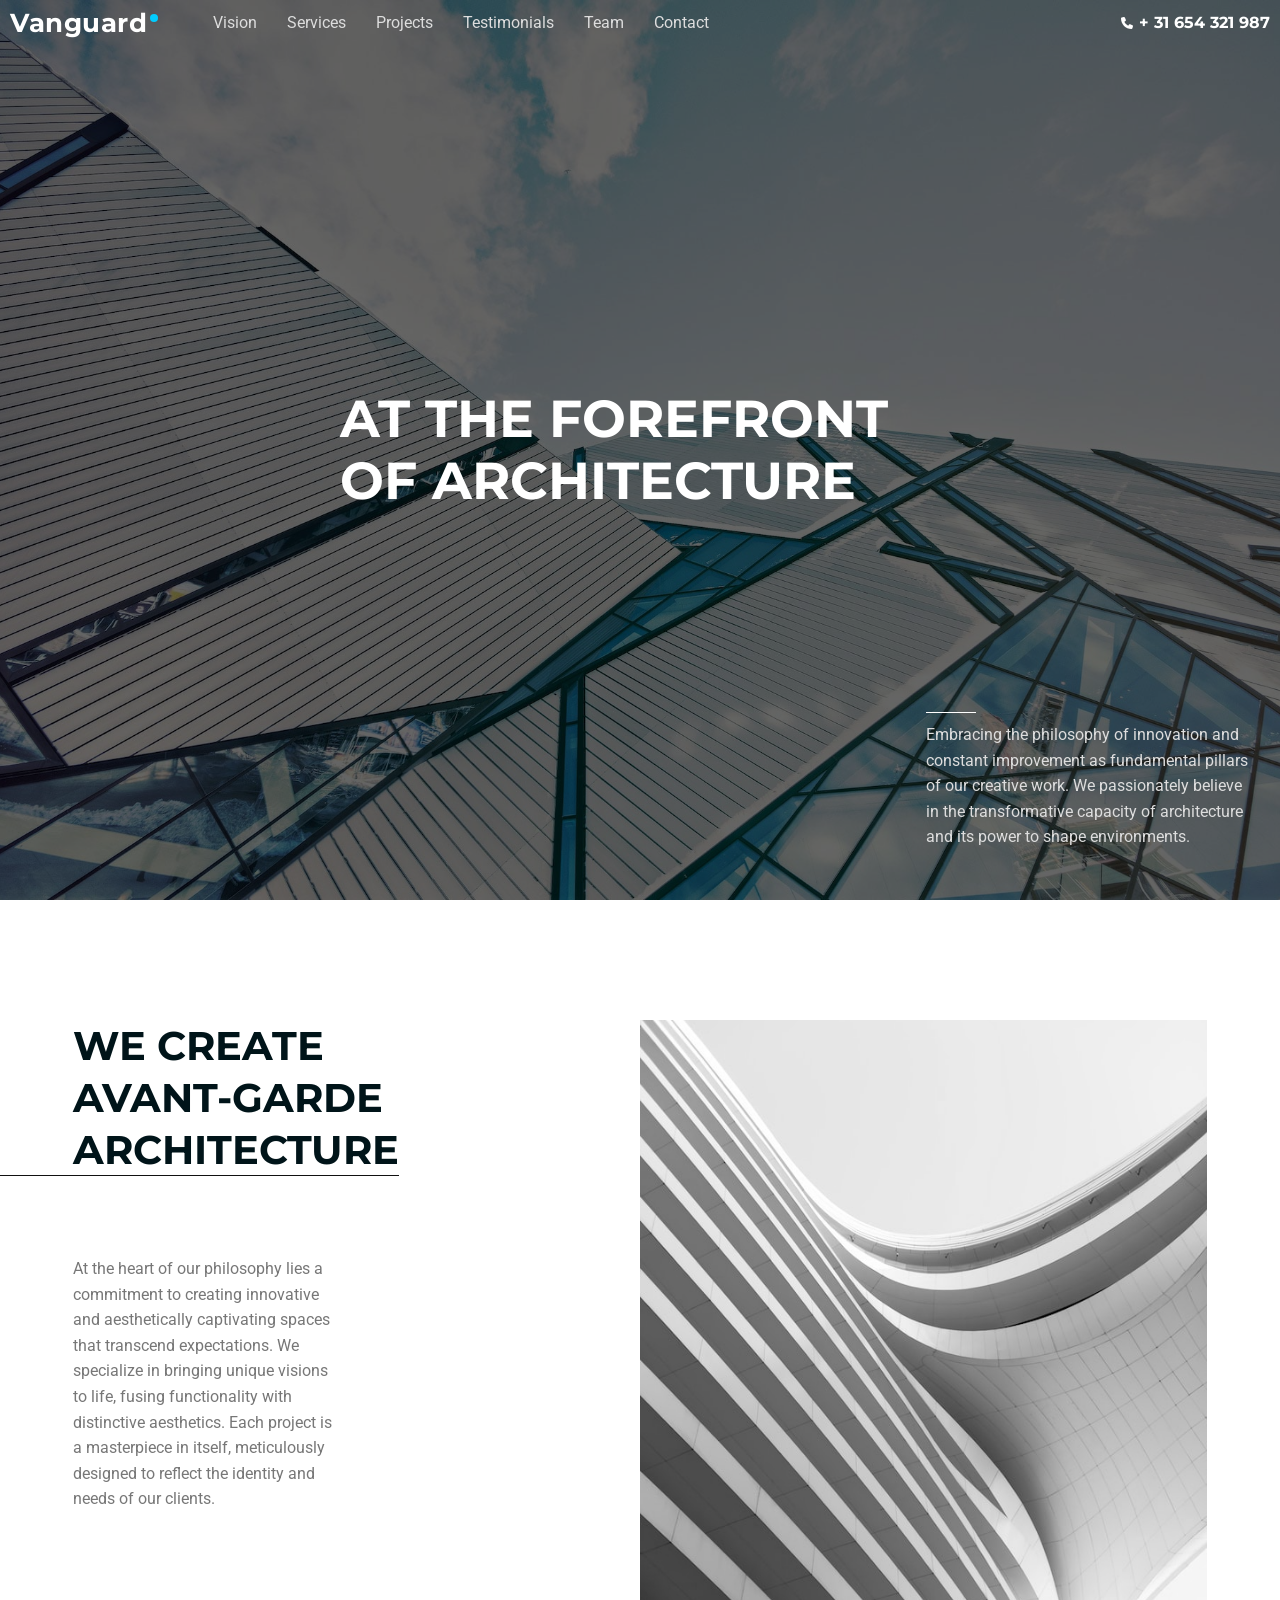
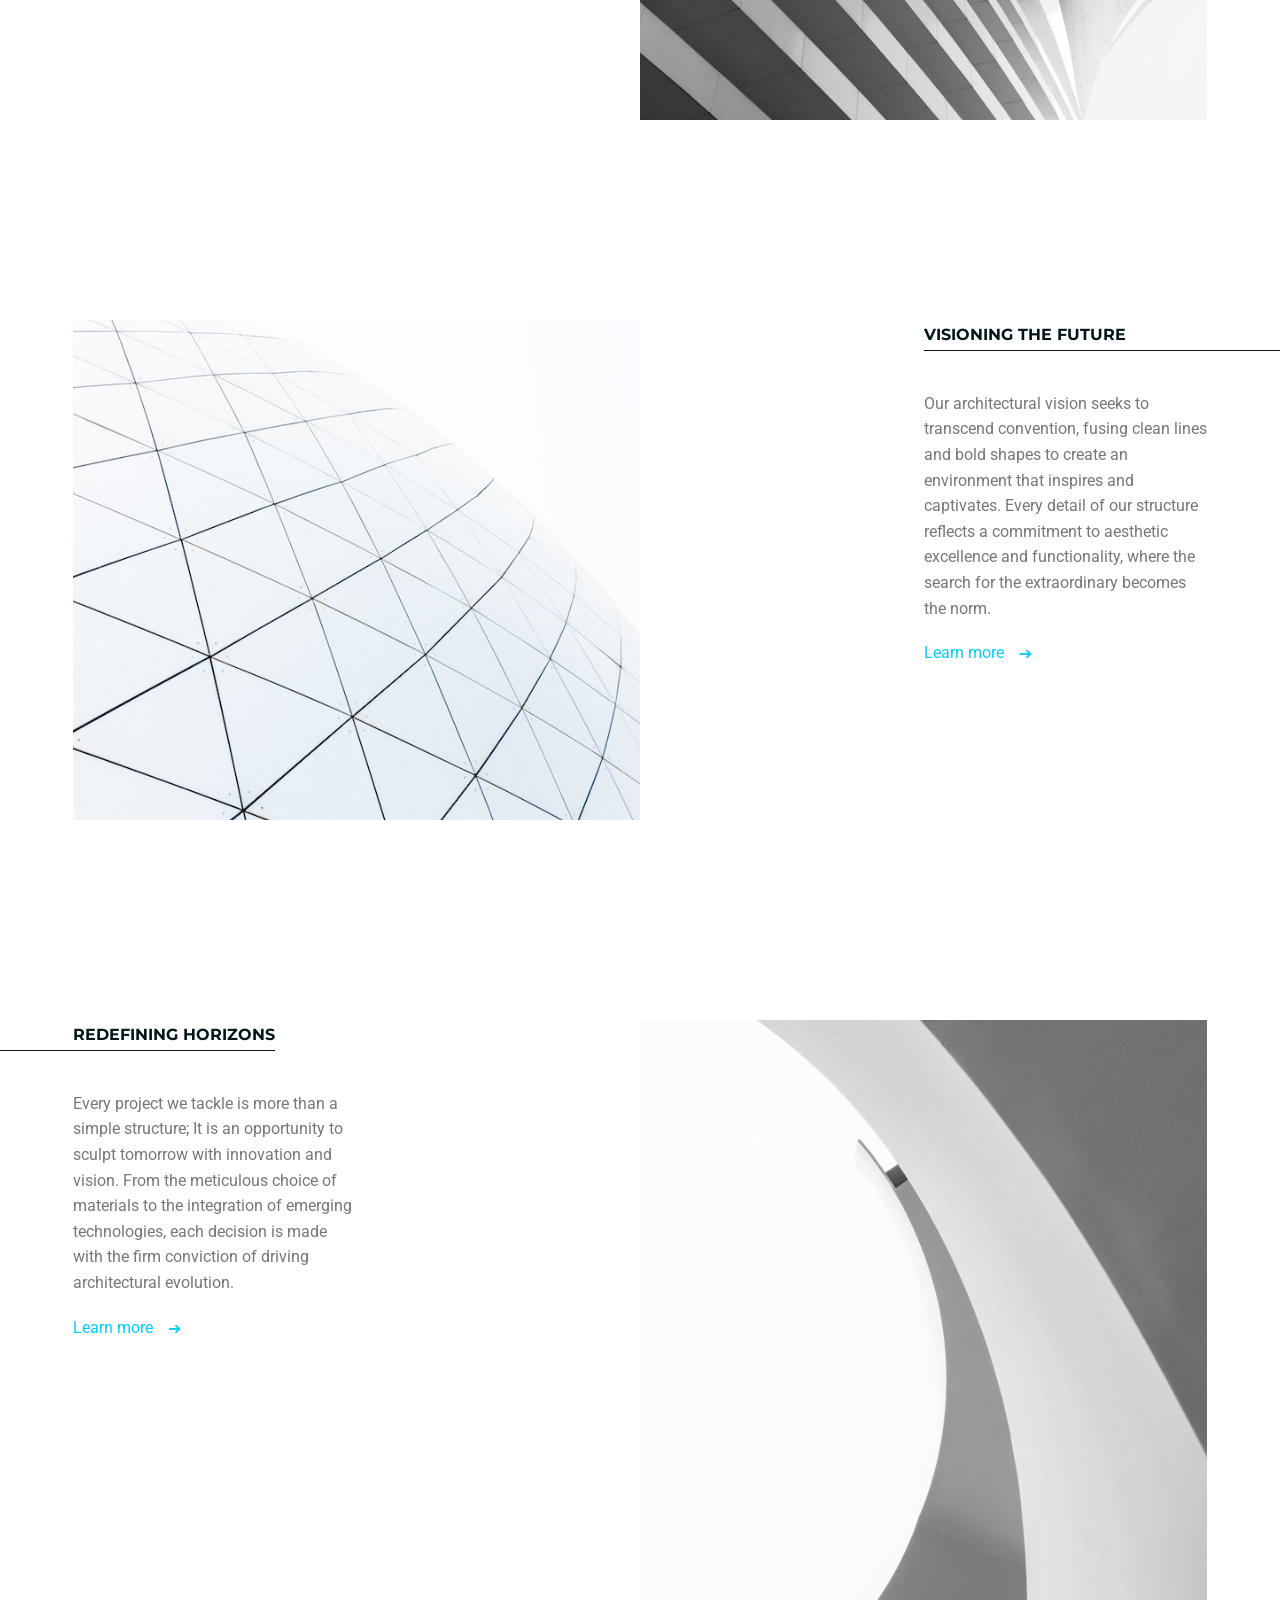
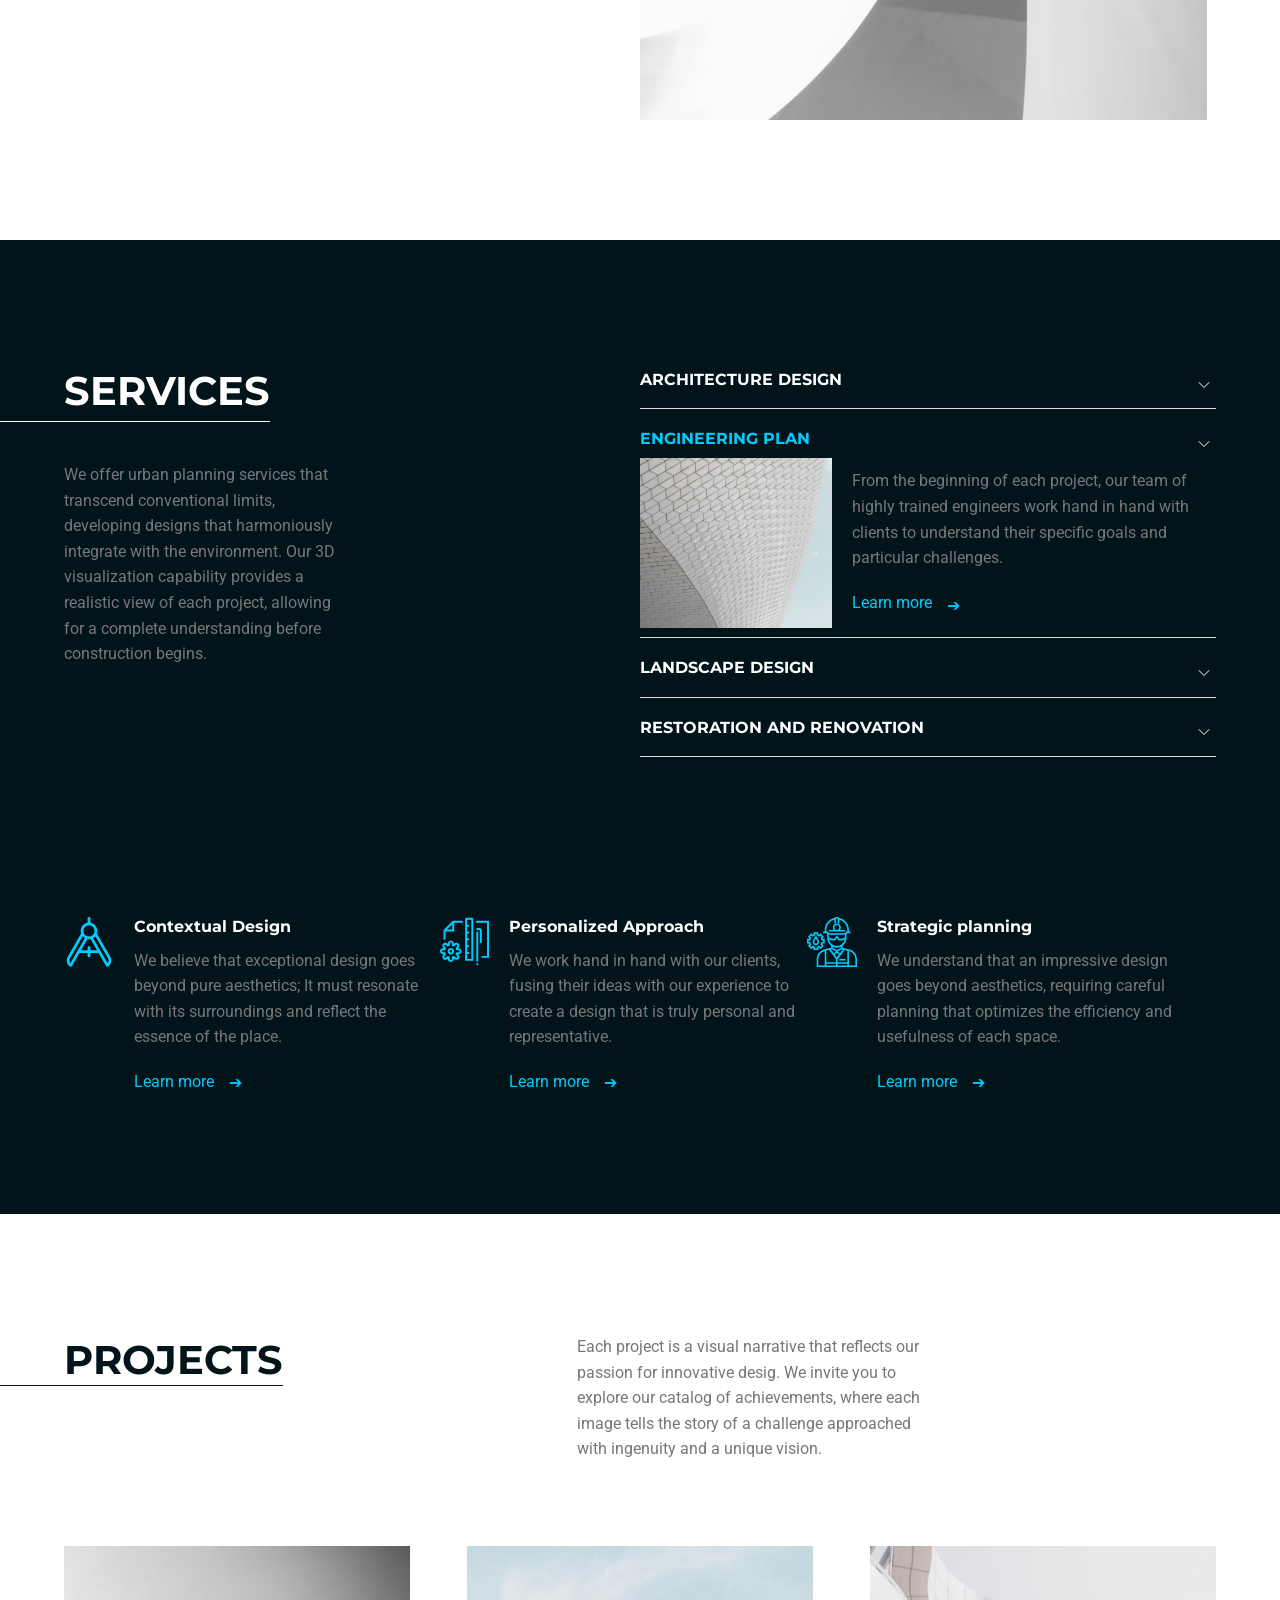
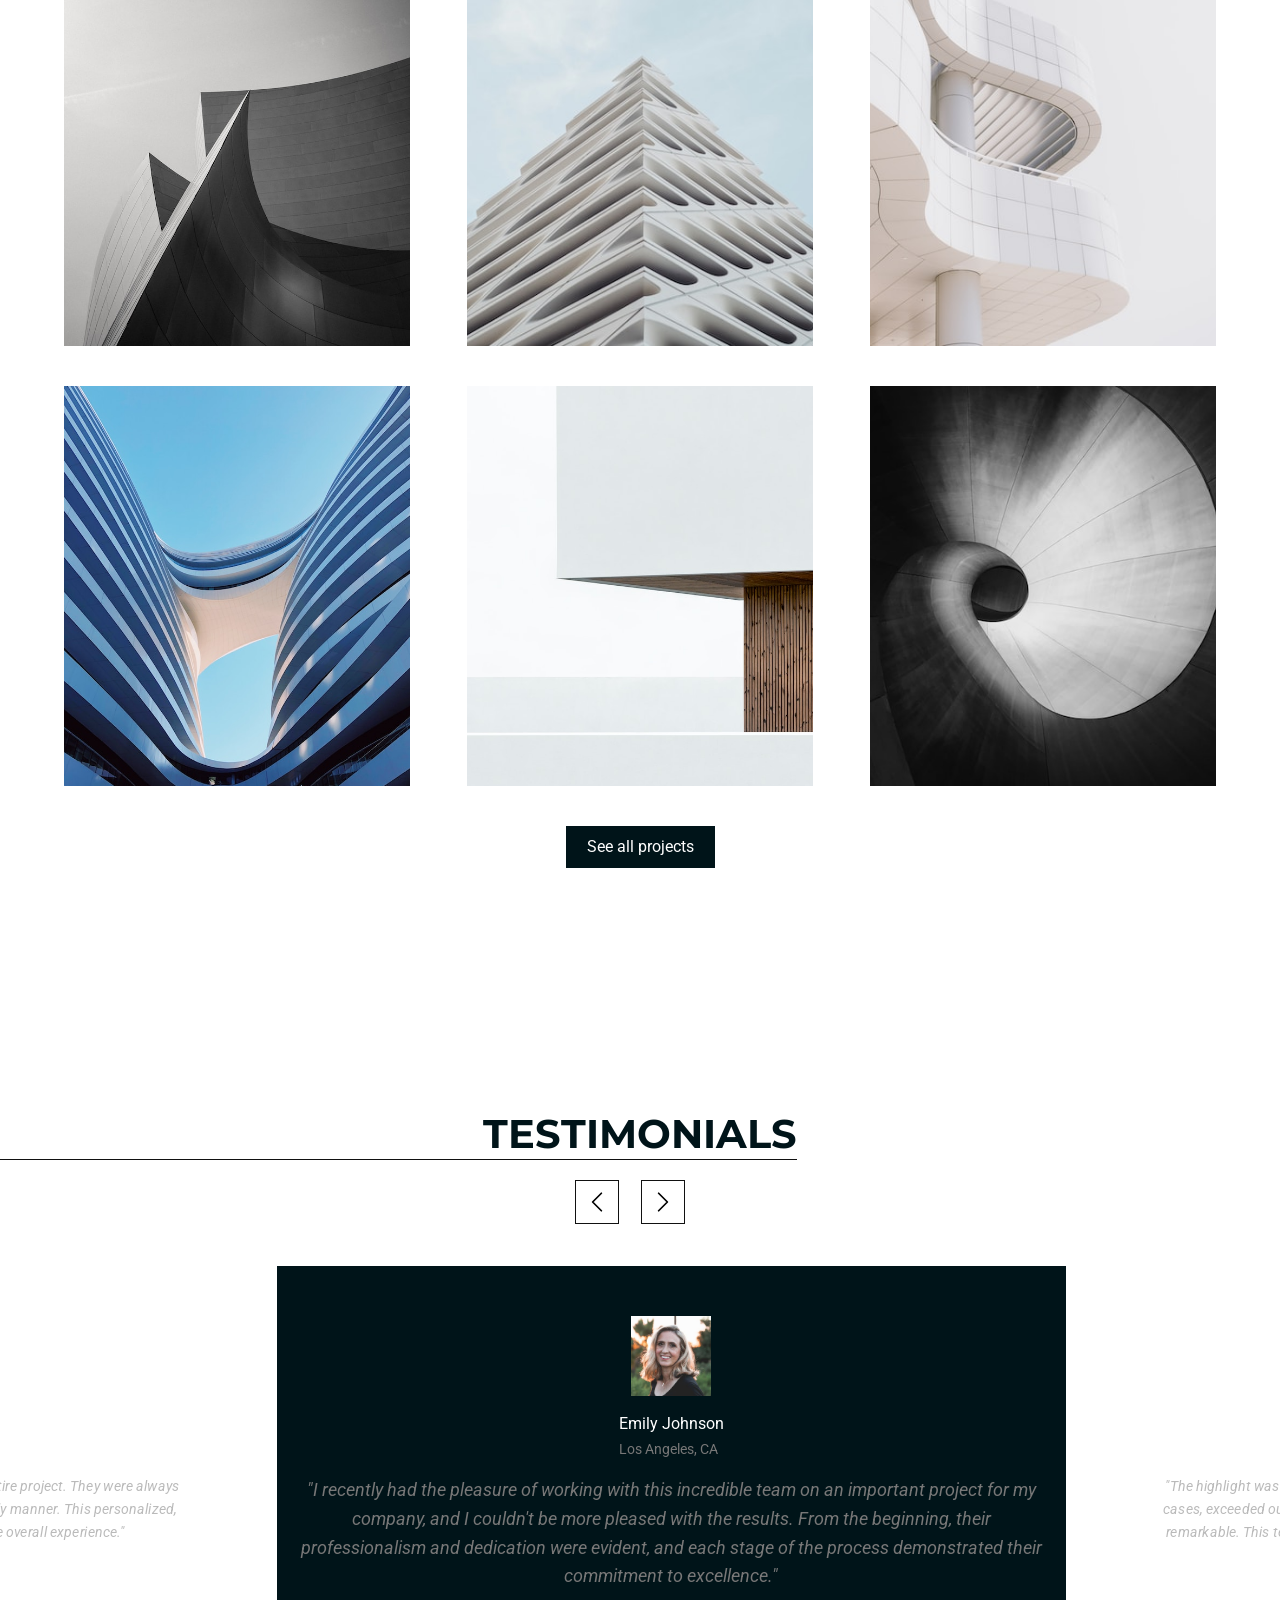
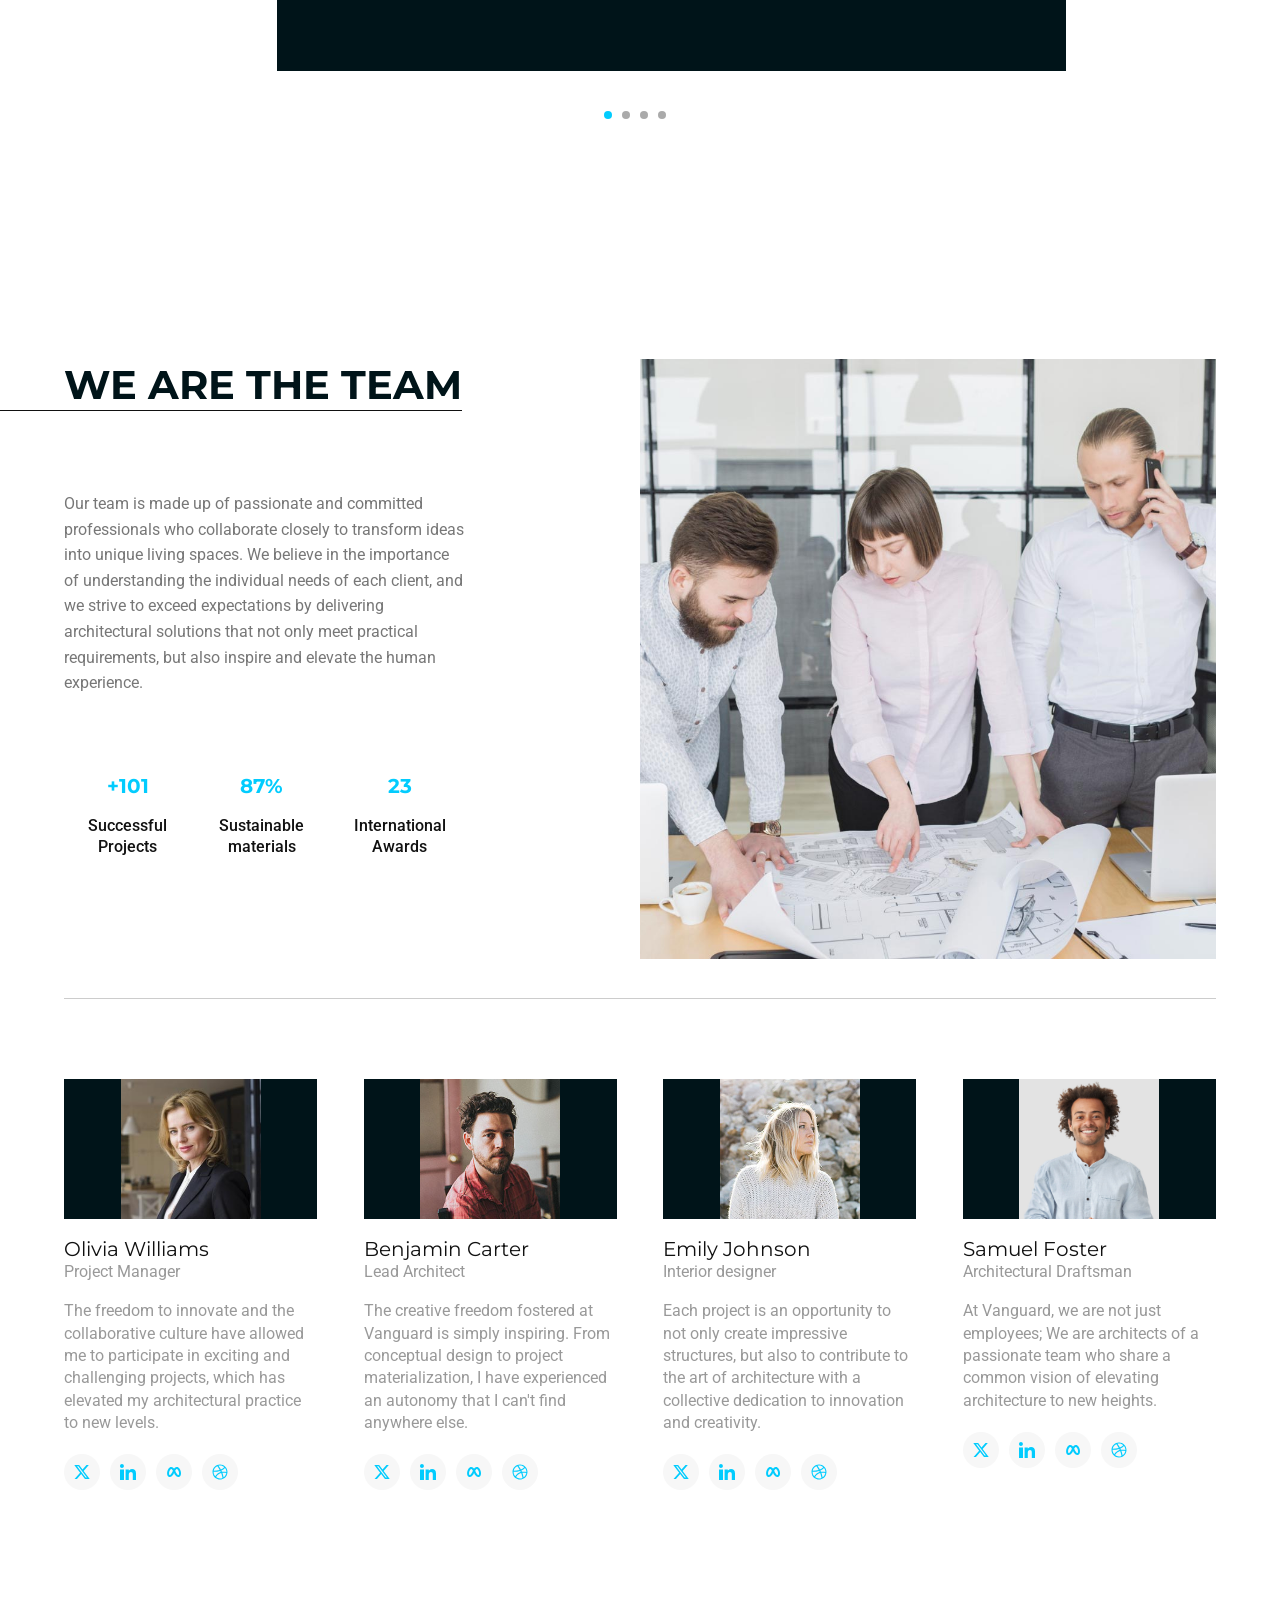
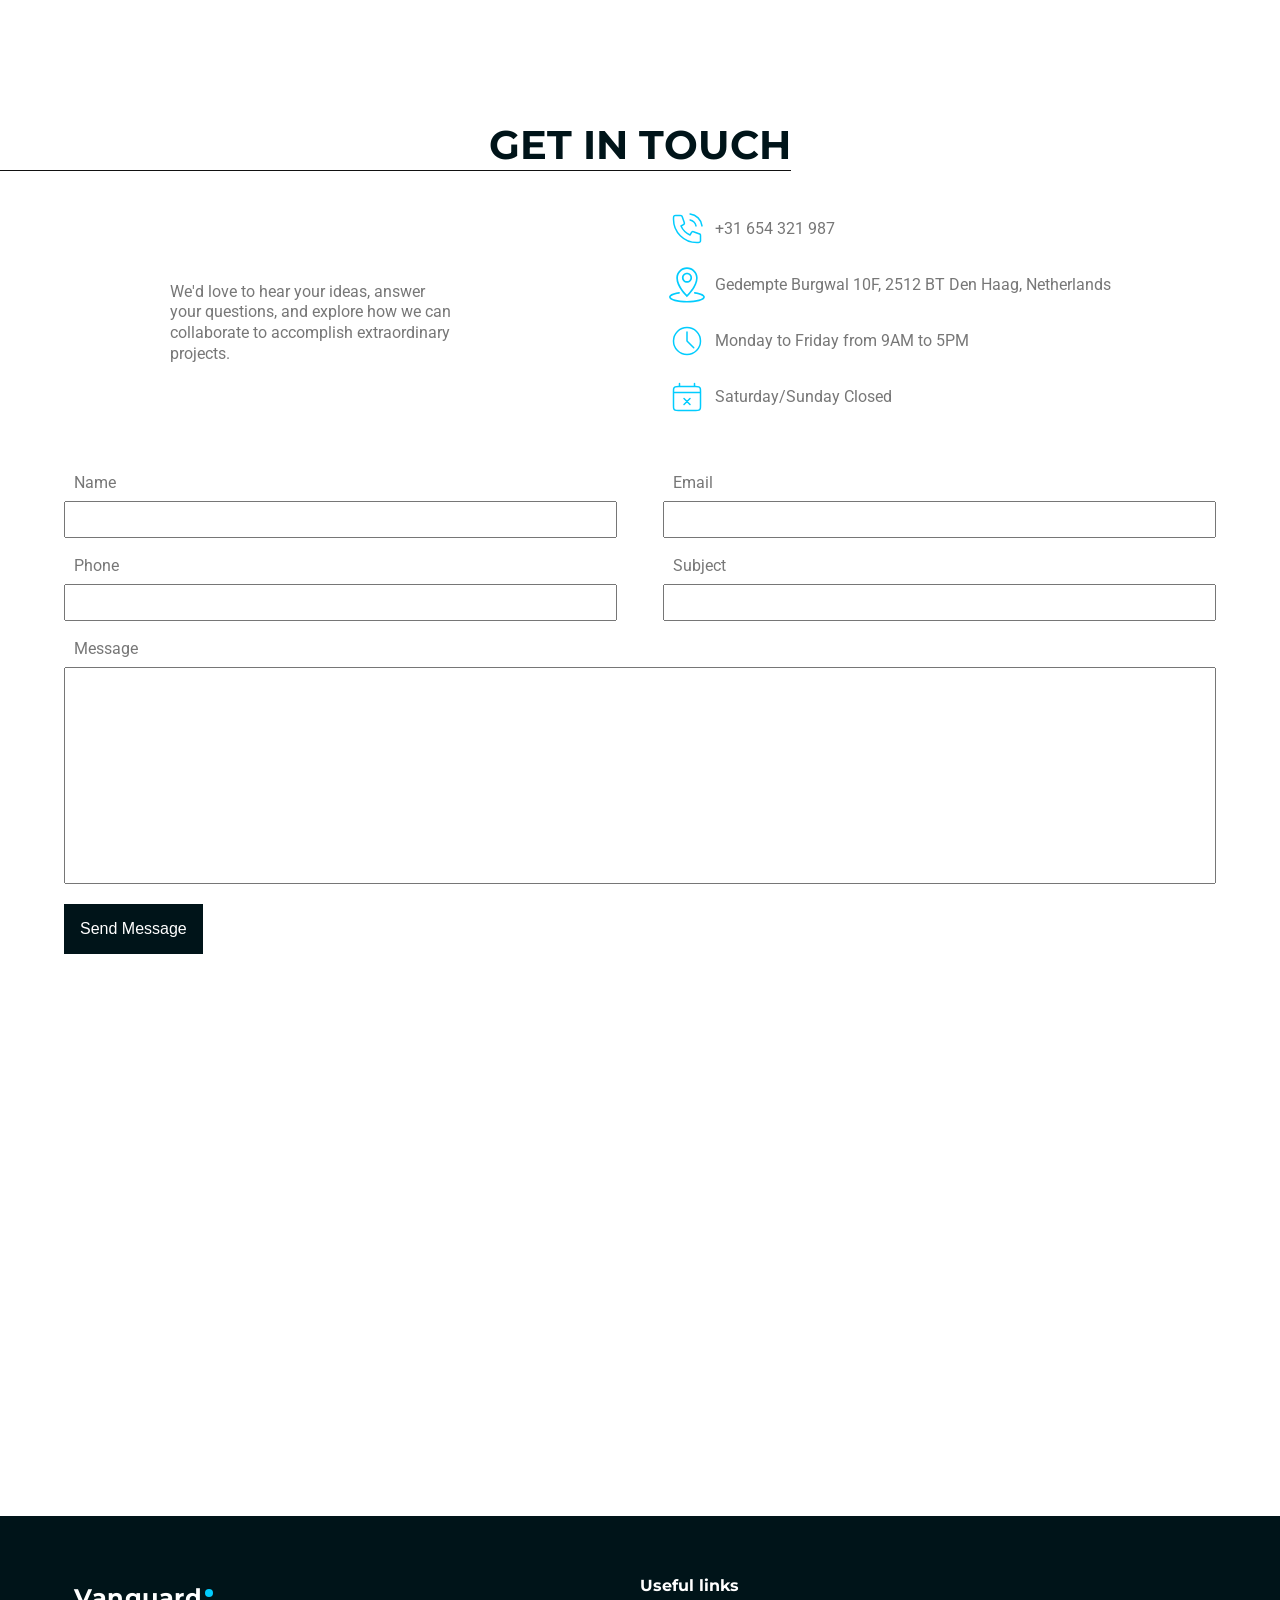
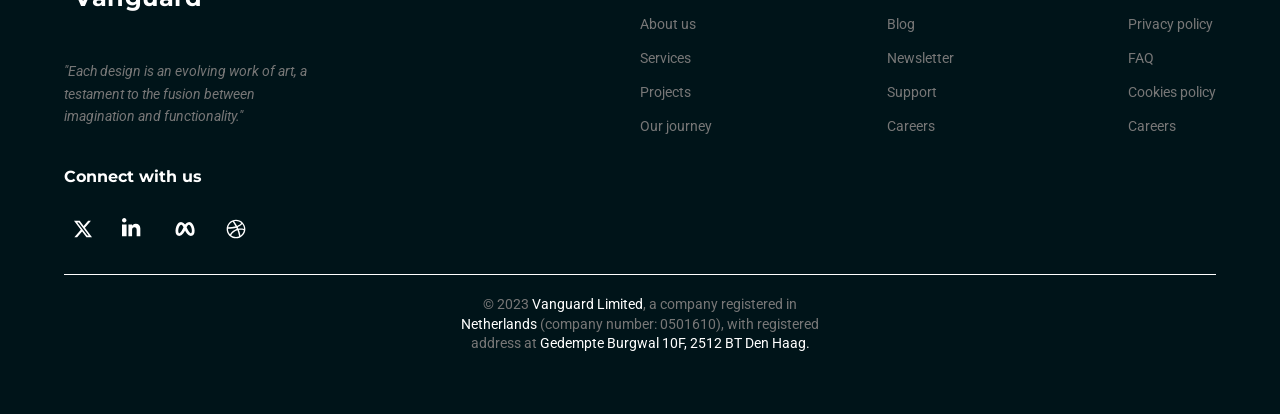
<file: index.html>
<!DOCTYPE html>
<html lang="en">
  <head>
    <meta charset="UTF-8" />
    <meta name="viewport" content="width=device-width, initial-scale=1.0" />
    <title>Vanguard</title>
    <link rel="icon" href="./assets/icons/page-icon.svg" />
    <link rel="stylesheet" href="./assets/css/reset.css" />
    <link rel="stylesheet" href="./assets/css/landing.css" />
  </head>
  <body>
    <header>
      <div class="wrapper">
        <a href="#" class="logo-link"
          >Vanguard
          <div class="logo-circle"></div
        ></a>

        <!-- END MAIN NAVIGATION -->
        <nav class="main-nav">
          <ul class="main-nav-list">
            <li>
              <a href="#" class="main-nav-link" id="vision">Vision</a>
            </li>

            <li>
              <a href="#" class="main-nav-link" id="services">Services</a>
            </li>
            <li>
              <a href="#" class="main-nav-link" id="projects">Projects</a>
            </li>
            <li>
              <a href="#" class="main-nav-link" id="testimonials"
                >Testimonials</a
              >
            </li>
            <li>
              <a href="#" class="main-nav-link" id="about">Team</a>
            </li>
            <li>
              <a href="#" class="main-nav-link" id="contact">Contact</a>
            </li>
          </ul>
        </nav>
        <!-- END MAIN NAVIGATION -->

        <div class="phone-box">
          <div class="phone-icon"></div>
          <p class="phone-number">+ 31 654 321 987</p>
        </div>

        <button class="btn-mobile-nav">
          <div class="icon-mobile-nav menu-open"></div>
          <div class="icon-mobile-nav menu-closed"></div>
        </button>
      </div>
    </header>
    <main>
      <!-- SECTION HERO -->
      <section class="section-hero">
        <div class="layer">
          <div class="container">
            <h1 class="main-title">AT THE FOREFRONT OF ARCHITECTURE</h1>
            <div class="philosophy-box">
              <div class="line"></div>
              <p class="philosophy">
                Embracing the philosophy of innovation and constant improvement
                as fundamental pillars of our creative work. We passionately
                believe in the transformative capacity of architecture and its
                power to shape environments.
              </p>
            </div>
          </div>
        </div>
      </section>
      <!-- END SECTION HERO -->
      <!-- SECTION INTRODUCTION -->
      <section class="section-introduction">
        <div class="introduction">
          <div class="intro-1">
            <div class="intro-text-box">
              <div class="heading-primary">
                WE CREATE AVANT-GARDE ARCHITECTURE
              </div>
              <p class="parag-text">
                At the heart of our philosophy lies a commitment to creating
                innovative and aesthetically captivating spaces that transcend
                expectations. We specialize in bringing unique visions to life,
                fusing functionality with distinctive aesthetics. Each project
                is a masterpiece in itself, meticulously designed to reflect the
                identity and needs of our clients.
              </p>
            </div>
            <div class="intro-img-box"></div>
          </div>
          <div class="intro-2">
            <div class="intro-img-box"></div>
            <div class="intro-text-box">
              <p class="heading-secondary">VISIONING THE FUTURE</p>
              <p class="parag-text">
                Our architectural vision seeks to transcend convention, fusing
                clean lines and bold shapes to create an environment that
                inspires and captivates. Every detail of our structure reflects
                a commitment to aesthetic excellence and functionality, where
                the search for the extraordinary becomes the norm.
              </p>
              <a href="#" class="btn btn-learn"
                >Learn more
                <div class="icon-arrow">&#x2794;</div></a
              >
            </div>
          </div>
          <div class="intro-3">
            <div class="intro-text-box">
              <p class="heading-secondary">REDEFINING HORIZONS</p>
              <p class="parag-text">
                Every project we tackle is more than a simple structure; It is
                an opportunity to sculpt tomorrow with innovation and vision.
                From the meticulous choice of materials to the integration of
                emerging technologies, each decision is made with the firm
                conviction of driving architectural evolution.
              </p>
              <a href="#" class="btn btn-learn"
                >Learn more
                <div class="icon-arrow">&#x2794;</div></a
              >
            </div>
            <div class="intro-img-box"></div>
          </div>
        </div>
      </section>
      <!-- END SECTION INTRODUCTION -->
      <!-- SECTION SERVICES -->
      <section class="section-services">
        <div class="services">
          <div class="ser-1">
            <div class="ser-text-box">
              <p class="heading-primary">SERVICES</p>
              <p class="parag-text">
                We offer urban planning services that transcend conventional
                limits, developing designs that harmoniously integrate with the
                environment. Our 3D visualization capability provides a
                realistic view of each project, allowing for a complete
                understanding before construction begins.
              </p>
            </div>
            <div class="ser-accordeon-box">
              <div class="ser-accordeon">
                <!-- ITEM 1 -->
                <div class="acc-item">
                  <div class="acc-heading-box">
                    <p class="acc-title">ARCHITECTURE DESIGN</p>
                    <div class="icon-chevron"></div>
                  </div>
                  <div class="acc-content-box">
                    <div class="acc-img-box acc-img-1"></div>
                    <div class="acc-text-box">
                      <p class="parag-text">
                        Whether it is a residential, commercial or public
                        project, our architectural design service is committed
                        to elevating each space to a unique expression of
                        functionality and aesthetics, with the firm conviction
                        that the quality of the design can significantly
                        transform the experience human.
                      </p>
                      <a href="#" class="btn btn-learn"
                        >Learn more
                        <div class="icon-arrow">&#x2794;</div></a
                      >
                    </div>
                  </div>
                </div>
                <!-- ITEM 2 -->
                <div class="acc-item">
                  <div class="acc-heading-box">
                    <p class="acc-title title-active">ENGINEERING PLAN</p>
                    <div class="icon-chevron"></div>
                  </div>
                  <div class="acc-content-box acc-content-active">
                    <div class="acc-img-box acc-img-2"></div>
                    <div class="acc-text-box">
                      <p class="parag-text">
                        From the beginning of each project, our team of highly
                        trained engineers work hand in hand with clients to
                        understand their specific goals and particular
                        challenges.
                      </p>
                      <a href="#" class="btn btn-learn"
                        >Learn more
                        <div class="icon-arrow">&#x2794;</div></a
                      >
                    </div>
                  </div>
                </div>
                <!-- ITEM 3 -->
                <div class="acc-item">
                  <div class="acc-heading-box">
                    <p class="acc-title">LANDSCAPE DESIGN</p>
                    <div class="icon-chevron"></div>
                  </div>
                  <div class="acc-content-box">
                    <div class="acc-img-box acc-img-3"></div>
                    <div class="acc-text-box">
                      <p class="parag-text">
                        We immerse ourselves in creating captivating outdoor
                        environments that not only complement the surrounding
                        architecture, but also become harmonious extensions of
                        nature.
                      </p>
                      <a href="#" class="btn btn-learn"
                        >Learn more
                        <div class="icon-arrow">&#x2794;</div></a
                      >
                    </div>
                  </div>
                </div>
                <!-- ITEM 4 -->
                <div class="acc-item">
                  <div class="acc-heading-box">
                    <p class="acc-title">RESTORATION AND RENOVATION</p>
                    <div class="icon-chevron"></div>
                  </div>
                  <div class="acc-content-box">
                    <div class="acc-img-box acc-img-4"></div>
                    <div class="acc-text-box">
                      <p class="parag-text">
                        With a meticulous approach, our team of experts work
                        with a commitment to revitalize historic buildings and
                        renovate disused structures with a unique blend of
                        respect for heritage and contemporary vision.
                      </p>
                      <a href="#" class="btn btn-learn"
                        >Learn more
                        <div class="icon-arrow">&#x2794;</div></a
                      >
                    </div>
                  </div>
                </div>
              </div>
            </div>
          </div>
          <div class="experts">
            <div class="expert">
              <div class="expert-img expert-img-1"></div>
              <div class="expert-text-box">
                <p class="heading-secondary">Contextual Design</p>
                <p class="parag-text">
                  We believe that exceptional design goes beyond pure
                  aesthetics; It must resonate with its surroundings and reflect
                  the essence of the place.
                </p>
                <a href="#" class="btn btn-learn"
                  >Learn more
                  <div class="icon-arrow">&#x2794;</div></a
                >
              </div>
            </div>
            <div class="expert">
              <div class="expert-img expert-img-2"></div>
              <div class="expert-text-box">
                <p class="heading-secondary">Personalized Approach</p>
                <p class="parag-text">
                  We work hand in hand with our clients, fusing their ideas with
                  our experience to create a design that is truly personal and
                  representative.
                </p>
                <a href="#" class="btn btn-learn"
                  >Learn more
                  <div class="icon-arrow">&#x2794;</div></a
                >
              </div>
            </div>
            <div class="expert">
              <div class="expert-img expert-img-3"></div>
              <div class="expert-text-box">
                <p class="heading-secondary">Strategic planning</p>
                <p class="parag-text">
                  We understand that an impressive design goes beyond
                  aesthetics, requiring careful planning that optimizes the
                  efficiency and usefulness of each space.
                </p>
                <a href="#" class="btn btn-learn"
                  >Learn more
                  <div class="icon-arrow">&#x2794;</div></a
                >
              </div>
            </div>
          </div>
        </div>
      </section>
      <!-- END SECTION SERVICES -->
      <!-- SECTION PROJECTS -->
      <section class="section-projects">
        <div class="projects">
          <div class="projects-text-box">
            <p class="heading-primary">PROJECTS</p>
            <p class="parag-text">
              Each project is a visual narrative that reflects our passion for
              innovative desig. We invite you to explore our catalog of
              achievements, where each image tells the story of a challenge
              approached with ingenuity and a unique vision.
            </p>
          </div>
          <div class="projects-box">
            <div class="projects-gal">
              <div class="gal-1">
                <figure>
                  <div class="project-img project-img-6"></div>
                  <figcaption>
                    <p class="project-title">Aetherluxe</p>
                  </figcaption>
                </figure>
                <figure>
                  <div class="project-img project-img-2"></div>
                  <figcaption>
                    <p class="project-title">Molecular Utopia</p>
                  </figcaption>
                </figure>
                <figure>
                  <div class="project-img project-img-3"></div>
                  <figcaption>
                    <p class="project-title">Luminous Mirage</p>
                  </figcaption>
                </figure>
              </div>
              <div class="gal-2">
                <figure>
                  <div class="project-img project-img-1"></div>
                  <figcaption>
                    <p class="project-title">AeroSynthesis</p>
                  </figcaption>
                </figure>
                <figure>
                  <div class="project-img project-img-5"></div>
                  <figcaption>
                    <p class="project-title">Chromatic Flux Nexus</p>
                  </figcaption>
                </figure>
                <figure>
                  <div class="project-img project-img-4"></div>
                  <figcaption>
                    <p class="project-title">Quantum Spires</p>
                  </figcaption>
                </figure>
              </div>
            </div>
            <div class="btn-all">See all projects</div>
          </div>
        </div>
      </section>
      <!-- END SECTION PROJECTS -->
      <!-- SECTION TESTIMONIALS -->
      <section class="section-testimonials">
        <div class="testimonials">
          <p class="heading-primary">TESTIMONIALS</p>
          <div class="testimonials-buttons">
            <button><div class="icon chev-left"></div></button>
            <button><div class="icon chev-right"></div></button>
          </div>
          <div class="testimonials-slider">
            <div class="card">
              <div class="card-img card-img-1"></div>
              <div class="client">
                <p class="client-name">Michael Davis</p>
                <p class="client-location">Los Angeles, CA</p>
              </div>
              <p class="client-opinion">
                "Communication was transparent and constant throughout the
                entire project. They were always willing to listen to my
                concerns and answer my questions in a timely manner. This
                personalized, customer-oriented attention made a huge difference
                to the overall experience."
              </p>
            </div>
            <div class="card card-active">
              <div class="card-img card-img-2"></div>
              <div class="client">
                <p class="client-name">Emily Johnson</p>
                <p class="client-location">Los Angeles, CA</p>
              </div>
              <p class="client-opinion">
                "I recently had the pleasure of working with this incredible
                team on an important project for my company, and I couldn't be
                more pleased with the results. From the beginning, their
                professionalism and dedication were evident, and each stage of
                the process demonstrated their commitment to excellence."
              </p>
            </div>
            <div class="card">
              <div class="card-img card-img-3"></div>
              <div class="client">
                <p class="client-name">Michael Davis</p>
                <p class="client-location">Los Angeles, CA</p>
              </div>
              <p class="client-opinion">
                "The highlight was the quality of the final work delivered. They
                met all expectations and, in many cases, exceeded our
                expectations. The attention to detail and level of precision in
                execution was remarkable. This team not only delivered a
                successful project, but also demonstrated a genuine commitment
                to excellence."
              </p>
            </div>
          </div>
          <ul class="pagination">
            <li class="page page-active"></li>
            <li class="page"></li>
            <li class="page"></li>
            <li class="page"></li>
          </ul>
        </div>
      </section>
      <!-- END SECTION TESTIMONIALS -->
      <!-- SECTION ABOUT -->
      <section class="section-about">
        <div class="about">
          <div class="about-1">
            <div class="about-text-box">
              <p class="heading-primary">WE ARE THE TEAM</p>
              <p class="parag-text">
                Our team is made up of passionate and committed professionals
                who collaborate closely to transform ideas into unique living
                spaces. We believe in the importance of understanding the
                individual needs of each client, and we strive to exceed
                expectations by delivering architectural solutions that not only
                meet practical requirements, but also inspire and elevate the
                human experience.
              </p>
              <!-- <a href="#" class="btn btn-learn"
                >Learn more about our company culture
                <div class="icon-arrow">&#x2794;</div></a
              > -->
              <div class="stats">
                <div class="stat">
                  <p class="stat-numb">+101</p>
                  <p class="stat-text">Successful Projects</p>
                </div>
                <div class="stat">
                  <p class="stat-numb">87%</p>
                  <p class="stat-text">Sustainable materials</p>
                </div>
                <div class="stat">
                  <p class="stat-numb">23</p>
                  <p class="stat-text">International Awards</p>
                </div>
              </div>
            </div>
            <div class="about-img-box"></div>
          </div>

          <div class="about-2">
            <div class="teammates">
              <div class="teammate">
                <div class="layer-black">
                  <div class="teammate-img teammate-img-1"></div>
                </div>
                <p class="teammate-name">Olivia Williams</p>
                <p class="teammate-occupation">Project Manager</p>
                <p class="teammate-quote">
                  The freedom to innovate and the collaborative culture have
                  allowed me to participate in exciting and challenging
                  projects, which has elevated my architectural practice to new
                  levels.
                </p>
                <ul class="teammate-social-list">
                  <li>
                    <a href="#" class="teammate-social-link"
                      ><div class="social-icon social-icon-twitter"></div
                    ></a>
                  </li>
                  <li>
                    <a href="#" class="teammate-social-link"
                      ><div class="social-icon social-icon-linkedin"></div
                    ></a>
                  </li>
                  <li>
                    <a href="#" class="teammate-social-link"
                      ><div class="social-icon social-icon-meta"></div
                    ></a>
                  </li>
                  <li>
                    <a href="#" class="teammate-social-link"
                      ><div class="social-icon social-icon-dribble"></div
                    ></a>
                  </li>
                </ul>
              </div>
              <div class="teammate">
                <div class="layer-black">
                  <div class="teammate-img teammate-img-2"></div>
                </div>
                <p class="teammate-name">Benjamin Carter</p>
                <p class="teammate-occupation">Lead Architect</p>
                <p class="teammate-quote">
                  The creative freedom fostered at Vanguard is simply inspiring.
                  From conceptual design to project materialization, I have
                  experienced an autonomy that I can't find anywhere else.
                </p>
                <ul class="teammate-social-list">
                  <li>
                    <a href="#" class="teammate-social-link"
                      ><div class="social-icon social-icon-twitter"></div
                    ></a>
                  </li>
                  <li>
                    <a href="#" class="teammate-social-link"
                      ><div class="social-icon social-icon-linkedin"></div
                    ></a>
                  </li>
                  <li>
                    <a href="#" class="teammate-social-link"
                      ><div class="social-icon social-icon-meta"></div
                    ></a>
                  </li>
                  <li>
                    <a href="#" class="teammate-social-link"
                      ><div class="social-icon social-icon-dribble"></div
                    ></a>
                  </li>
                </ul>
              </div>
              <div class="teammate">
                <div class="layer-black">
                  <div class="teammate-img teammate-img-3"></div>
                </div>
                <p class="teammate-name">Emily Johnson</p>
                <p class="teammate-occupation">Interior designer</p>
                <p class="teammate-quote">
                  Each project is an opportunity to not only create impressive
                  structures, but also to contribute to the art of architecture
                  with a collective dedication to innovation and creativity.
                </p>
                <ul class="teammate-social-list">
                  <li>
                    <a href="#" class="teammate-social-link"
                      ><div class="social-icon social-icon-twitter"></div
                    ></a>
                  </li>
                  <li>
                    <a href="#" class="teammate-social-link"
                      ><div class="social-icon social-icon-linkedin"></div
                    ></a>
                  </li>
                  <li>
                    <a href="#" class="teammate-social-link"
                      ><div class="social-icon social-icon-meta"></div
                    ></a>
                  </li>
                  <li>
                    <a href="#" class="teammate-social-link"
                      ><div class="social-icon social-icon-dribble"></div
                    ></a>
                  </li>
                </ul>
              </div>
              <div class="teammate">
                <div class="layer-black">
                  <div class="teammate-img teammate-img-4"></div>
                </div>
                <p class="teammate-name">Samuel Foster</p>
                <p class="teammate-occupation">Architectural Draftsman</p>
                <p class="teammate-quote">
                  At Vanguard, we are not just employees; We are architects of a
                  passionate team who share a common vision of elevating
                  architecture to new heights.
                </p>
                <ul class="teammate-social-list">
                  <li>
                    <a href="#" class="teammate-social-link"
                      ><div class="social-icon social-icon-twitter"></div
                    ></a>
                  </li>
                  <li>
                    <a href="#" class="teammate-social-link"
                      ><div class="social-icon social-icon-linkedin"></div
                    ></a>
                  </li>
                  <li>
                    <a href="#" class="teammate-social-link"
                      ><div class="social-icon social-icon-meta"></div
                    ></a>
                  </li>
                  <li>
                    <a href="#" class="teammate-social-link"
                      ><div class="social-icon social-icon-dribble"></div
                    ></a>
                  </li>
                </ul>
              </div>
            </div>
          </div>
        </div>
      </section>
      <!-- END SECTION ABOUT -->
      <!-- SECTION CONTACT -->
      <section class="section-contact">
        <div class="contact">
          <p class="heading-primary">GET IN TOUCH</p>
          <div class="text-box">
            <p class="contact-text">
              We'd love to hear your ideas, answer your questions, and explore
              how we can collaborate to accomplish extraordinary projects.
            </p>
            <div class="info-box">
              <div class="info">
                <div class="icon icon-phone"></div>
                <p class="info-text">+31 654 321 987</p>
              </div>
              <div class="info">
                <div class="icon icon-address"></div>
                <p class="info-text">
                  Gedempte Burgwal 10F, 2512 BT Den Haag, Netherlands
                </p>
              </div>
              <div class="info">
                <div class="icon icon-clock"></div>
                <p class="info-text">Monday to Friday from 9AM to 5PM</p>
              </div>
              <div class="info">
                <div class="icon icon-calendar"></div>
                <p class="info-text">Saturday/Sunday Closed</p>
              </div>
            </div>
          </div>
          <div class="form-box">
            <form>
              <div class="row">
                <div class="group">
                  <label for="name">Name</label>
                  <input type="text" name="name" id="name" />
                </div>
                <div class="group">
                  <label for="email">Email</label>
                  <input type="text" name="email" id="email" />
                </div>
              </div>

              <div class="row">
                <div class="group">
                  <label for="phone">Phone</label>
                  <input type="text" name="phone" id="phone" />
                </div>
                <div class="group">
                  <label for="subject">Subject</label>
                  <input type="text" name="subject" id="subject" />
                </div>
              </div>

              <label for="message">Message</label>
              <textarea name="message" id="message"></textarea>

              <input
                type="submit"
                name="submit"
                class="btn-submit"
                value="Send Message"
              />
            </form>
          </div>
        </div>

        <iframe
          src="https://www.google.com/maps/d/u/1/embed?mid=1WOrst1Ju_wWnFs6njgywbs38ctBq9J4&ehbc=2E312F&noprof=1"
          width="100%"
          height="480"
        ></iframe>
      </section>
      <!-- END SECTION CONTACT -->
    </main>

    <footer>
      <div class="col-box">
        <div class="col-1">
          <a href="#" class="logo-link"
            >Vanguard
            <div class="logo-circle"></div
          ></a>

          <p class="inspiring-text">
            "Each design is an evolving work of art, a testament to the fusion
            between imagination and functionality."
          </p>

          <p class="heading-secondary">Connect with us</p>
          <ul class="social-list">
            <li>
              <a href="#" class="social-link">
                <svg
                  xmlns="http://www.w3.org/2000/svg"
                  shape-rendering="geometricPrecision"
                  text-rendering="geometricPrecision"
                  image-rendering="optimizeQuality"
                  fill-rule="evenodd"
                  clip-rule="evenodd"
                  viewBox="0 0 512 462.799"
                  width="18px"
                  height="18px"
                >
                  <path
                    class="social-icon"
                    fill="#02ccfe"
                    fill-rule="nonzero"
                    d="M403.229 0h78.506L310.219 196.04 512 462.799H354.002L230.261 301.007 88.669 462.799h-78.56l183.455-209.683L0 0h161.999l111.856 147.88L403.229 0zm-27.556 415.805h43.505L138.363 44.527h-46.68l283.99 371.278z"
                  />
                </svg>
              </a>
            </li>
            <li>
              <a href="#" class="social-link">
                <svg
                  width="22px"
                  height="22px"
                  viewBox="0 0 24 24"
                  version="1.1"
                  xmlns="http://www.w3.org/2000/svg"
                  xmlns:xlink="http://www.w3.org/1999/xlink"
                >
                  <title>linkedin [#161]</title>
                  <desc>Created with Sketch.</desc>
                  <defs></defs>
                  <g
                    id="Page-1"
                    stroke="none"
                    stroke-width="1"
                    fill="none"
                    fill-rule="evenodd"
                  >
                    <g
                      id="Dribbble-Light-Preview"
                      transform="translate(-180.000000, -7479.000000)"
                      fill="#02ccfe"
                      class="social-icon"
                    >
                      <g
                        id="icons"
                        transform="translate(56.000000, 160.000000)"
                      >
                        <path
                          d="M144,7339 L140,7339 L140,7332.001 C140,7330.081 139.153,7329.01 137.634,7329.01 C135.981,7329.01 135,7330.126 135,7332.001 L135,7339 L131,7339 L131,7326 L135,7326 L135,7327.462 C135,7327.462 136.255,7325.26 139.083,7325.26 C141.912,7325.26 144,7326.986 144,7330.558 L144,7339 L144,7339 Z M126.442,7323.921 C125.093,7323.921 124,7322.819 124,7321.46 C124,7320.102 125.093,7319 126.442,7319 C127.79,7319 128.883,7320.102 128.883,7321.46 C128.884,7322.819 127.79,7323.921 126.442,7323.921 L126.442,7323.921 Z M124,7339 L129,7339 L129,7326 L124,7326 L124,7339 Z"
                          id="linkedin-[#161]"
                        ></path>
                      </g>
                    </g>
                  </g>
                </svg>
              </a>
            </li>
            <li>
              <a href="#" class="social-link">
                <svg
                  width="22px"
                  height="22px"
                  viewBox="0 0 24 24"
                  version="1.1"
                  xmlns="http://www.w3.org/2000/svg"
                  xmlns:xlink="http://www.w3.org/1999/xlink"
                  fill="#000000"
                >
                  <g id="SVGRepo_bgCarrier" stroke-width="0" />

                  <g
                    id="SVGRepo_tracerCarrier"
                    stroke-linecap="round"
                    stroke-linejoin="round"
                  />

                  <g id="SVGRepo_iconCarrier">
                    <title>meta_fill</title>
                    <g
                      id="页面-1"
                      stroke="none"
                      stroke-width="1"
                      fill="none"
                      fill-rule="evenodd"
                    >
                      <g
                        id="Brand"
                        transform="translate(-480.000000, -48.000000)"
                      >
                        <g
                          id="meta_fill"
                          transform="translate(480.000000, 48.000000)"
                        >
                          <path
                            d="M24,0 L24,24 L0,24 L0,0 L24,0 Z M12.5934901,23.257841 L12.5819402,23.2595131 L12.5108777,23.2950439 L12.4918791,23.2987469 L12.4918791,23.2987469 L12.4767152,23.2950439 L12.4056548,23.2595131 C12.3958229,23.2563662 12.3870493,23.2590235 12.3821421,23.2649074 L12.3780323,23.275831 L12.360941,23.7031097 L12.3658947,23.7234994 L12.3769048,23.7357139 L12.4804777,23.8096931 L12.4953491,23.8136134 L12.4953491,23.8136134 L12.5071152,23.8096931 L12.6106902,23.7357139 L12.6232938,23.7196733 L12.6232938,23.7196733 L12.6266527,23.7031097 L12.609561,23.275831 C12.6075724,23.2657013 12.6010112,23.2592993 12.5934901,23.257841 L12.5934901,23.257841 Z M12.8583906,23.1452862 L12.8445485,23.1473072 L12.6598443,23.2396597 L12.6498822,23.2499052 L12.6498822,23.2499052 L12.6471943,23.2611114 L12.6650943,23.6906389 L12.6699349,23.7034178 L12.6699349,23.7034178 L12.678386,23.7104931 L12.8793402,23.8032389 C12.8914285,23.8068999 12.9022333,23.8029875 12.9078286,23.7952264 L12.9118235,23.7811639 L12.8776777,23.1665331 C12.8752882,23.1545897 12.8674102,23.1470016 12.8583906,23.1452862 L12.8583906,23.1452862 Z M12.1430473,23.1473072 C12.1332178,23.1423925 12.1221763,23.1452606 12.1156365,23.1525954 L12.1099173,23.1665331 L12.0757714,23.7811639 C12.0751323,23.7926639 12.0828099,23.8018602 12.0926481,23.8045676 L12.108256,23.8032389 L12.3092106,23.7104931 L12.3186497,23.7024347 L12.3186497,23.7024347 L12.3225043,23.6906389 L12.340401,23.2611114 L12.337245,23.2485176 L12.337245,23.2485176 L12.3277531,23.2396597 L12.1430473,23.1473072 Z"
                            id="MingCute"
                            fill-rule="nonzero"
                          ></path>
                          <path
                            class="social-icon"
                            d="M16.0235,4.50341 C17.8529,4.3766 19.267,5.44519 20.2076,6.67737 C21.156,7.91976 21.8094,9.54336 22.1673,11.1394 C22.5251,12.7347 22.6208,14.4504 22.3239,15.9123 C22.0388,17.3161 21.2785,18.9223 19.5568,19.437 C17.9375,19.9211 16.5179,19.2167 15.5052,18.3648 C14.4894,17.5103 13.6292,16.3122 12.953,15.1885 C12.6252,14.6438 12.3272,14.0938 12.0637,13.573 C11.8001,14.0938 11.5021,14.6438 11.1743,15.1885 C10.4981,16.3122 9.63792,17.5103 8.62209,18.3648 C7.60941,19.2167 6.18982,19.9211 4.57048,19.437 C2.84884,18.9223 2.08848,17.3161 1.80341,15.9123 C1.50655,14.4504 1.60217,12.7347 1.95995,11.1394 C2.31789,9.54336 2.97134,7.91976 3.91972,6.67737 C4.86029,5.44519 6.27437,4.3766 8.10383,4.50341 C9.81996636,4.62237364 11.0674829,5.78648603 11.8446591,6.77187041 L12.0637,7.0609 L12.0637,7.0609 L12.2827156,6.77187041 C13.059814,5.78648603 14.3073182,4.62237364 16.0235,4.50341 Z M7.89637,7.49623 C7.47584,7.46708 6.92691,7.6821 6.30436,8.49766 C5.68961,9.30301 5.17981,10.4913 4.88724,11.7959 C4.59453,13.1011 4.5524,14.3747 4.74341,15.3153 C4.90819312,16.126825 5.17222414,16.4173547 5.33536471,16.5186918 L5.40276778,16.5532373 L5.40276778,16.5532373 L5.42973,16.5627 C5.6624,16.6322 6.04382,16.6134 6.69089,16.0691 C7.33482,15.5274 7.99318,14.6564 8.60392,13.6416 C8.87629333,13.1890333 9.12860444,12.7252222 9.35564593,12.2790926 L9.61563301,11.7540754 L9.61563301,11.7540754 L9.8493616,11.25714 L9.8493616,11.25714 L10.0548321,10.7993939 L10.0548321,10.7993939 L10.2300447,10.3919447 L10.2300447,10.3919447 L10.373,10.0459 L10.373,10.0459 C10.2165,9.73315 9.99218,9.32834 9.71032,8.92724 C9.06612,8.01052 8.42073,7.53258 7.89637,7.49623 Z M16.2309,7.49623 C15.7066,7.53258 15.0612,8.01052 14.417,8.92724 C14.1351,9.32834 13.9108,9.73315 13.7543,10.0459 L13.9809584,10.588688 L13.9809584,10.588688 L14.1715556,11.0226741 C14.2058156,11.0990422 14.2412947,11.1772747 14.2779512,11.25714 L14.511686,11.7540754 L14.511686,11.7540754 L14.7716778,12.2790926 C14.9987222,12.7252222 15.2510333,13.1890333 15.5234,13.6416 C16.1341,14.6564 16.7925,15.5274 17.4364,16.0691 C18.0372786,16.5745214 18.4090587,16.6268332 18.6454171,16.576082 L18.6976,16.5627 C18.8279,16.5237 19.1811,16.3141 19.3839,15.3153 C19.5749,14.3747 19.5328,13.1011 19.2401,11.7959 C18.9475,10.4913 18.4377,9.30301 17.8229,8.49766 C17.2004,7.6821 16.6515,7.46708 16.2309,7.49623 Z"
                            id="形状"
                            fill="#02ccfe"
                          ></path>
                        </g>
                      </g>
                    </g>
                  </g>
                </svg>
              </a>
            </li>
            <li>
              <a href="#" class="social-link">
                <svg
                  width="20px"
                  height="20px"
                  viewBox="0 0 32 32"
                  version="1.1"
                  xmlns="http://www.w3.org/2000/svg"
                >
                  <title>dribble</title>
                  <path
                    class="social-icon"
                    fill="#02ccfe"
                    d="M25.916 7.921c-1.881 2.234-4.289 3.965-7.035 5.009l-0.118 0.039c0.3 0.612 0.587 1.231 0.85 1.857 0.1 0.225 0.187 0.45 0.275 0.662 0.927-0.102 2.003-0.16 3.092-0.16 2.063 0 4.077 0.208 6.023 0.605l-0.193-0.033c-0.020-3.040-1.107-5.821-2.904-7.994l0.017 0.021zM13.001 3.569c1.595 2.15 3.176 4.6 4.598 7.151l0.178 0.347c2.712-0.908 4.989-2.511 6.694-4.6l0.021-0.026c-2.247-2.006-5.228-3.232-8.494-3.232-1.063 0-2.096 0.13-3.084 0.375l0.088-0.018zM3.46 13.395c4.219-0.022 8.295-0.59 12.176-1.636l-0.333 0.076c-1.652-2.899-3.222-5.318-4.912-7.644l0.163 0.236c-3.596 1.721-6.227 4.966-7.077 8.875l-0.015 0.085zM6.484 24.585c2.42-3.882 6.010-6.839 10.271-8.408l0.141-0.045c0.169-0.056 0.337-0.105 0.506-0.15-0.325-0.731-0.675-1.458-1.040-2.174-3.888 1.154-8.355 1.819-12.977 1.819-0.066 0-0.131-0-0.196-0l0.010 0-0.005 0.39c0 0.003 0 0.006 0 0.009 0 3.297 1.25 6.302 3.301 8.568l-0.010-0.011zM21.005 27.809c-0.682-3.699-1.63-6.957-2.863-10.070l0.126 0.361-0.082 0.025c-4.314 1.346-7.826 4.192-10.002 7.915l-0.045 0.083c2.145 1.688 4.885 2.707 7.863 2.707 1.805 0 3.522-0.374 5.078-1.049l-0.083 0.032zM28.646 18.052c-1.571-0.474-3.376-0.747-5.245-0.747-0.964 0-1.911 0.073-2.836 0.213l0.104-0.013c0.98 2.564 1.842 5.629 2.436 8.789l0.054 0.344c2.874-1.96 4.893-4.993 5.482-8.51l0.010-0.075zM16 30.996c0 0 0 0-0 0-8.282 0-14.996-6.714-14.996-14.996s6.714-14.996 14.996-14.996c8.282 0 14.996 6.714 14.996 14.996 0 0 0 0 0 0v0c-0.011 8.277-6.718 14.984-14.995 14.996h-0.001z"
                  ></path>
                </svg>
              </a>
            </li>
          </ul>
        </div>
        <div class="col-2">
          <p class="heading-secondary">Useful links</p>
          <div class="list-box">
            <ul class="useful-list">
              <li>
                <a href="#">About us</a>
              </li>
              <li>
                <a href="#">Services</a>
              </li>
              <li>
                <a href="#">Projects</a>
              </li>
              <li>
                <a href="#">Our journey</a>
              </li>
            </ul>
            <ul class="useful-list">
              <li>
                <a href="#">Blog</a>
              </li>
              <li>
                <a href="#">Newsletter</a>
              </li>
              <li>
                <a href="#">Support</a>
              </li>
              <li>
                <a href="#">Careers</a>
              </li>
            </ul>
            <ul class="useful-list">
              <li>
                <a href="#">Privacy policy</a>
              </li>
              <li>
                <a href="#">FAQ</a>
              </li>
              <li>
                <a href="#">Cookies policy</a>
              </li>
              <li>
                <a href="#">Careers</a>
              </li>
            </ul>
          </div>
        </div>
      </div>
      <div class="copy-box">
        <p class="copy-text">
          © 2023 <span>Vanguard Limited</span>, a company registered in
          <span>Netherlands</span> (company number: 0501610), with registered
          address at <span>Gedempte Burgwal 10F, 2512 BT Den Haag.</span>
        </p>
      </div>
    </footer>

    <script src="./assets/js/script.js"></script>
  </body>
</html>
</file>
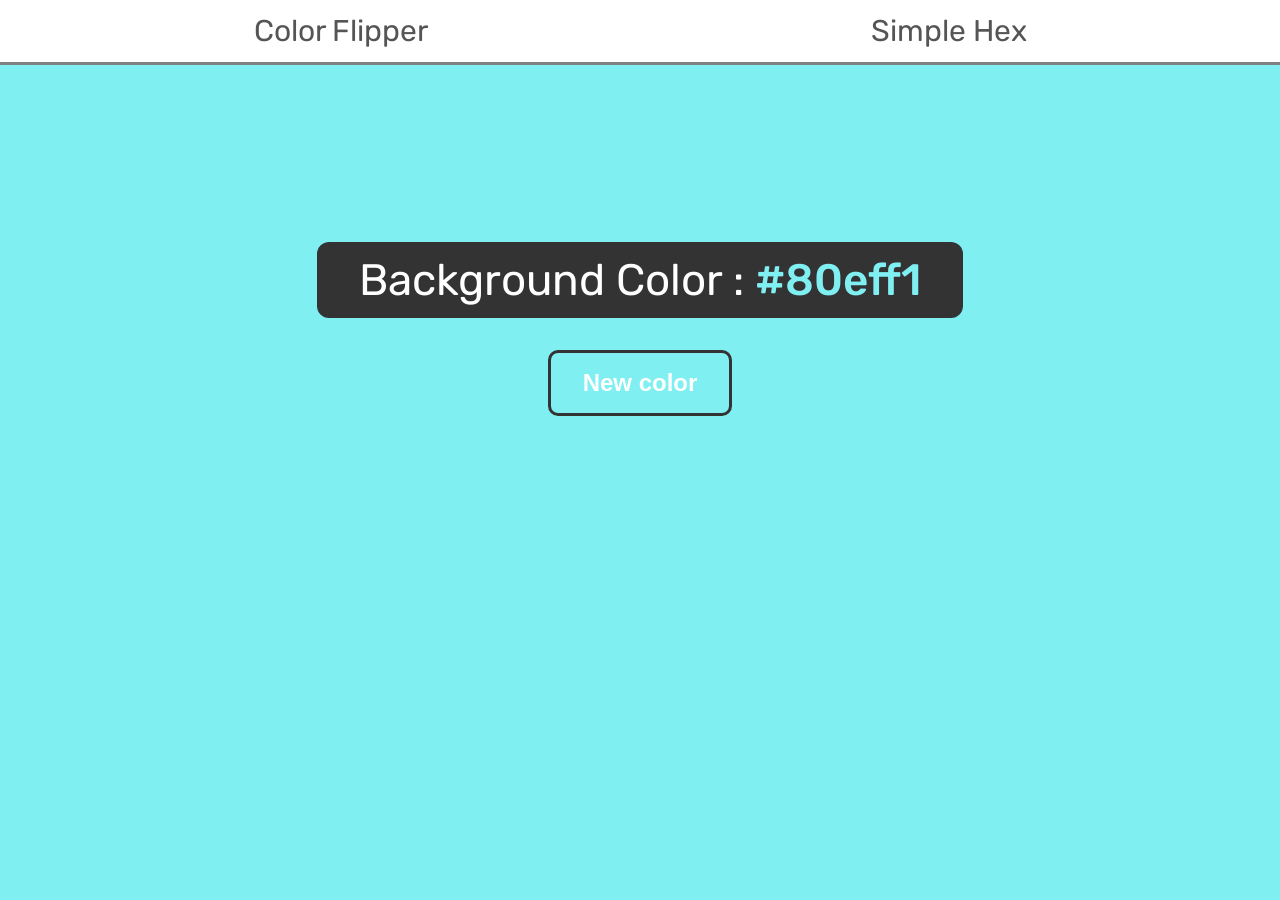
<file: projects/ProjectColorFlipper/index.html>
<!DOCTYPE html>
<html lang="en">
  <head>
    <meta charset="UTF-8" />
    <meta http-equiv="X-UA-Compatible" content="IE=edge" />
    <meta name="viewport" content="width=device-width, initial-scale=1.0" />
    <title>Color Flipper</title>
    <link rel="stylesheet" href="style.css" />
    <link rel="stylesheet" href="queries.css" />
  </head>
  <body class="body">
    <header class="header">
      <p class="main-title">Color Flipper</p>
      <p class="main-title">Simple Hex</p>
    </header>
    <main>
      <section>
        <div class="color-box">
          <p class="text">
            Background Color : <span class="hex-number">#678c8b</span>
          </p>
        </div>
        <button class="btn margin-top-md">New color</button>
      </section>
    </main>
  </body>
  <script src="script.js"></script>
</html>
</file>
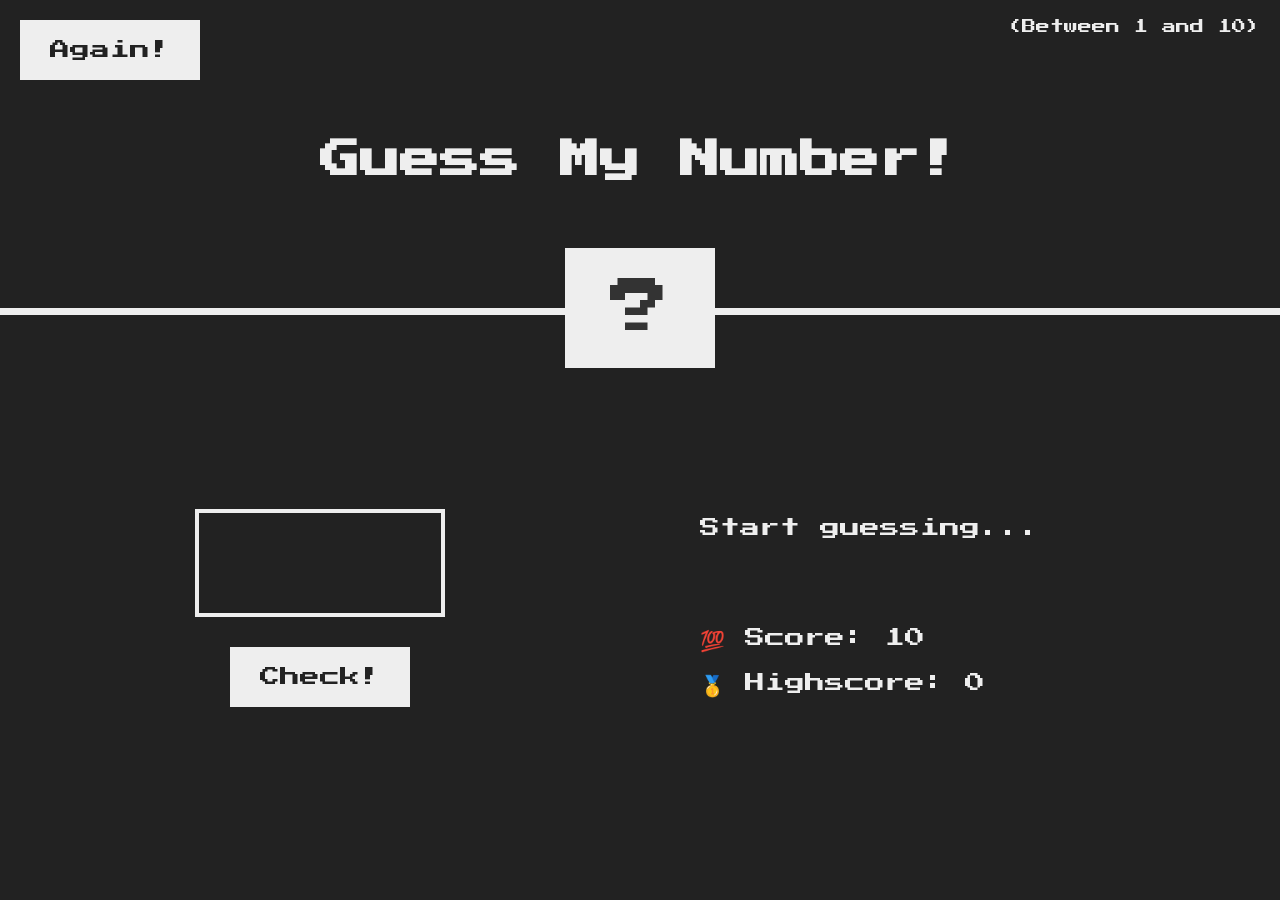
<file: projects/projectGuess/index.html>
<!DOCTYPE html>
<html lang="es">
  <head>
    <meta charset="UTF-8" />
    <meta name="viewport" content="width=device-width, initial-scale=1.0" />
    <meta http-equiv="X-UA-Compatible" content="ie=edge" />
    <link rel="stylesheet" href="style.css" />
    <link rel="stylesheet" href="queries.css" />
    <title>Guess My Number!</title>
  </head>
  <body>
    <header>
      <h1>Guess My Number!</h1>
      <p class="between">(Between 1 and 10)</p>
      <button class="btn again">Again!</button>
      <div class="number">?</div>
    </header>
    <main>
      <section class="left">
        <input type="number" class="guess" />
        <button class="btn check">Check!</button>
      </section>
      <section class="right">
        <p class="message">Start guessing...</p>
        <p class="label-score">💯 Score: <span class="score">10</span></p>
        <p class="label-highscore">
          🥇 Highscore: <span class="highscore">0</span>
        </p>
      </section>
    </main>
    <script src="script.js"></script>
  </body>
</html>
</file>
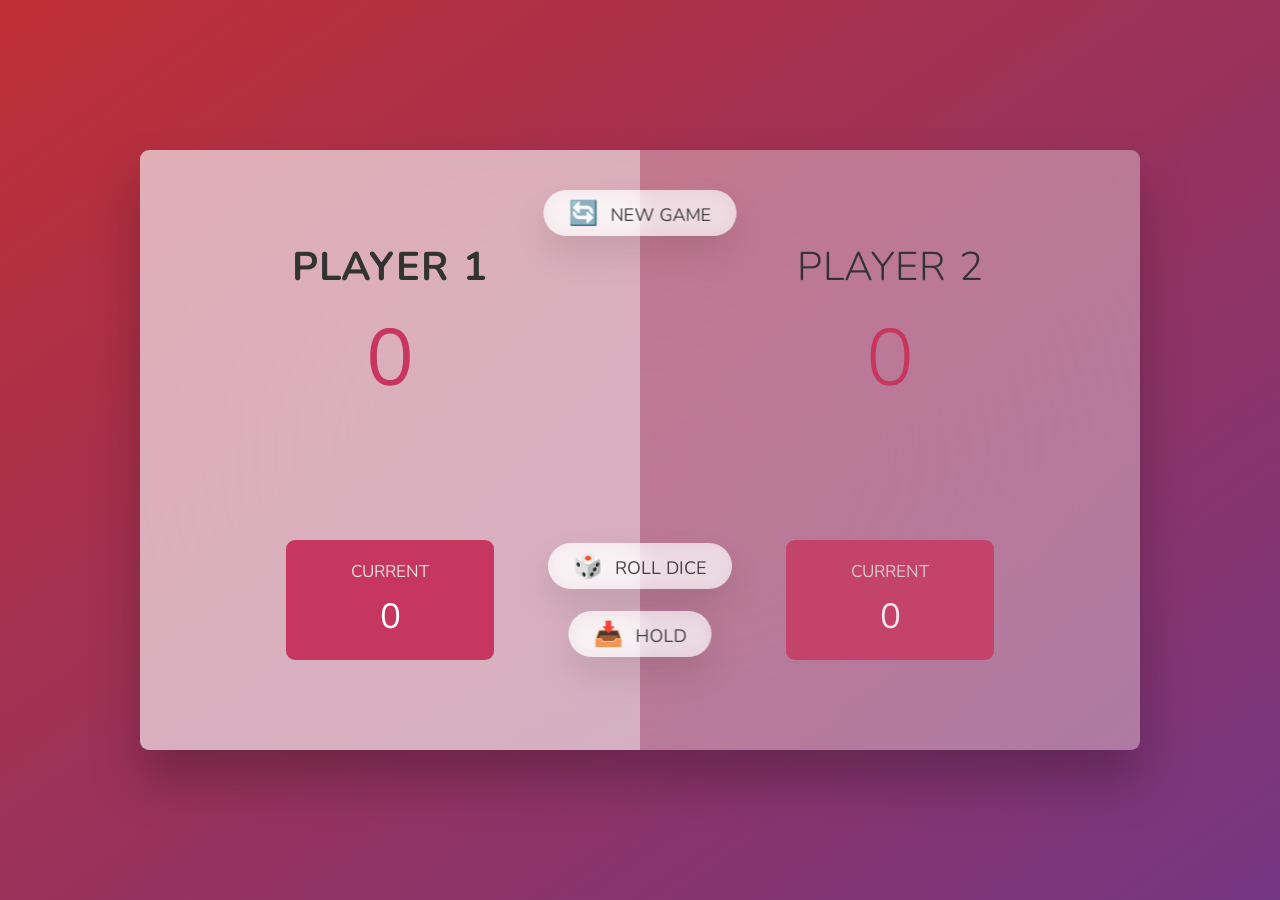
<file: projects/projectPigGame/index.html>
<!DOCTYPE html>
<html lang="en">
  <head>
    <meta charset="UTF-8" />
    <meta name="viewport" content="width=device-width, initial-scale=1.0" />
    <meta http-equiv="X-UA-Compatible" content="ie=edge" />
    <link rel="stylesheet" href="style.css" />
    <link rel="stylesheet" href="queries.css" />
    <title>Pig Game</title>
  </head>
  <body>
    <main>
      <section class="player player--0 player--active">
        <h2 class="name" id="name--0">Player 1</h2>
        <p class="score" id="score--0">43</p>
        <div class="current">
          <p class="current-label">Current</p>
          <p class="current-score" id="current--0">0</p>
        </div>
      </section>
      <section class="player player--1">
        <h2 class="name" id="name--1">Player 2</h2>
        <p class="score" id="score--1">24</p>
        <div class="current">
          <p class="current-label">Current</p>
          <p class="current-score" id="current--1">0</p>
        </div>
      </section>

      <img src="dice-5.png" alt="Playing dice" class="dice" />
      <button class="btn btn--new">🔄 New game</button>
      <button class="btn btn--roll">🎲 Roll dice</button>
      <button class="btn btn--hold">📥 Hold</button>
    </main>
    <script src="script.js"></script>
  </body>
</html>
</file>
<file: assets/css/landing.css>
/*
 ---- 01 TYPOGRAPHY SYSTEM

- FONT SIZES (px):
  10 / 12 / 14 / 16 / 18 / 20 / 24 / 30 / 36 / 44 / 
  
  52 / 62 / 74 / 86 / 98

- FONT WEIGHTS:
  default: 400
  bold: 700

- LETTER SPACING:
    0.5px
    0.75px
 ---- 02 COLOURS
 
 - Primary: #ffffff #02ccfe 
 - Tints:
 - Shades:
 - Accents:
 - Greys:

 - Spacing System (px)
    2 / 4 / 8 / 12 / 16 / 24 / 32 / 48 / 64 / 80 / 96 / 128 
 
*/

@import url("https://fonts.googleapis.com/css2?family=Montserrat:wght@400;700&family=Roboto:wght@400;500&display=swap");

:root {
  --color-primary: #02ccfe;

  --font-primary: "Roboto", sans-serif;
  --font-secondary: "Montserrat", sans-serif;

  --space-sm: 2rem;
  --space-md: 4rem;
  --space-bg: 8rem;
}

html {
  font-size: 62.5%;
  scroll-behavior: smooth;

  overflow-x: hidden;
}

body {
  background-color: #fff;
  font-family: "Roboto", sans-serif;
  color: #111;

  overflow-x: hidden;
}

a {
  text-decoration: none;
  font-family: var(--font-primary);
  color: #777;
}

button {
  padding: 0;
  margin: 0;
  background-color: #fff;
  border: none;
}

/* HEADINGS */
.main-title {
  font-size: clamp(3.6rem, 3.274rem + 1.605vw, 5.2rem);
  line-height: 1.2;
  font-family: var(--font-secondary);
  font-weight: 700;
  color: #fff;
}

.heading-primary {
  font-family: var(--font-secondary);
  font-size: clamp(3.6rem, 3.5185rem + 0.4013vw, 4rem);
  font-weight: 700;
  line-height: 1.3;
  color: #001419;

  display: inlineb;
}

.heading-secondary {
  font-family: var(--font-secondary);
  font-size: 1.6rem;
  font-weight: 700;
  line-height: 1.3;
  color: #001419;

  display: inline-block;
}

/*********************************
*          NAVIGATION            *
*********************************/

header {
  position: absolute;
  z-index: 999;
  top: 0;
  left: 0;
  right: 0;

  transition: all 0.3s;
  /* justify-content: space-between; */
}

.sticky {
  position: fixed;
  background: #001419;
}

.wrapper {
  max-width: 132rem;
  margin: 0 auto;

  display: flex;
  flex-flow: row nowrap;
  justify-content: space-between;
}

.main-nav {
  flex: 0 1 35%;
  display: flex;
  flex-flow: row nowrap;
  justify-content: space-between;
  align-items: center;
  align-content: center;
}

.main-nav-list {
  display: flex;
  flex-flow: row nowrap;
  justify-content: space-between;
  align-items: center;
  align-content: center;
}

.main-nav-link {
  font-size: 1.6rem;
  padding: 1rem 0.5rem;
  color: #ddd;
  margin-right: var(--space-sm);
  transition: all 0.2s ease-in-out;
}

.main-nav-link:hover {
  cursor: pointer;
  color: #fff;
}

.logo-link {
  flex: 0 1 10%;
  font-weight: 700;
  font-family: var(--font-secondary);
  font-size: clamp(2.2rem, 2.1185rem + 0.4013vw, 2.6rem);
  letter-spacing: 0.05rem;
  color: #fff;
  padding: 1rem 5rem 1rem 1rem;

  display: flex;
  flex-flow: row nowrap;
  align-items: center;
  align-content: center;
}

.logo-circle {
  width: 8px;
  height: 8px;
  border-radius: 50%;

  margin-bottom: 10px;
  margin-left: 3px;
  background-color: #02ccfe;
}

.phone-box {
  flex: 0 1 45%;
  justify-self: flex-end;
  padding-right: 1rem;

  display: flex;
  align-items: center;
  align-content: center;
  justify-content: flex-end;
}
.phone-number {
  font-weight: 700;
  font-size: 1.6rem;
  font-family: var(--font-secondary);
  color: #fff;
}

.phone-icon {
  width: 1.2rem;
  height: 1.2rem;
  margin-right: 0.6rem;

  background-image: url(../icons/phone-solid.svg);
  background-size: cover;
  background-position: center center;
  background-repeat: no-repeat;
}

/* BUILDING THE MOBILE NAVIGATION */
/* INITIAL VALUES */

.btn-mobile-nav {
  position: relative;
  background: none;
  border: none;
  cursor: pointer;

  display: none;
}

.icon-mobile-nav {
  width: 4.8rem;
  height: 4.8rem;
  background-size: cover;
  background-position: center center;
  background-repeat: no-repeat;
}

.menu-open {
  background-image: url(../icons/menu.svg);
}

.menu-closed {
  background-image: url(../icons/close.svg);
  display: none;
}

/*********************************
*             HERO               *
*********************************/

.section-hero {
  width: 100%;
  height: 100vh;

  background-image: url(../img/hero.jpg);
  background-size: cover;
  background-position: center center;
  background-repeat: no-repeat;
}

.layer {
  width: 100%;
  height: 100%;

  background-color: rgba(0, 0, 0, 0.6);
}

.section-hero .container {
  max-width: 70%;
  height: 100%;
  margin: 0 auto;
  padding: 0 4rem;

  display: flex;
  flex-flow: column nowrap;
  justify-content: center;
  align-items: center;
  align-content: center;

  position: relative;
}

.section-hero .main-title {
  max-width: 60rem;
}

.section-hero .philosophy-box {
  position: absolute;
  right: 0;
  bottom: 5rem;
  width: 33rem;
}

.section-hero .philosophy {
  color: #ddd;
  font-size: 1.6rem;
  line-height: 1.6;
}

.philosophy-box .line {
  width: 5rem;
  height: 0.01rem;
  margin-bottom: 1rem;
  background-color: #fff;
}

/*********************************
*         INTRODUCTION           *
*********************************/

.section-introduction {
  padding: 12rem 1rem;
}

.introduction {
  max-width: 70%;
  margin: 0 auto;
}

.intro-1,
.intro-3 {
  display: flex;
  flex-flow: row nowrap;
  justify-content: space-between;

  padding-bottom: 10rem;
}

.intro-3 {
  padding-bottom: 0;
}

.intro-1 .heading-primary {
  margin-bottom: var(--space-bg);
  position: relative;
}

.intro-1 .heading-primary::after {
  content: "";
  height: 1px;
  width: 300%;
  background: #111;

  position: absolute;
  right: 0;
  bottom: 0;
}

.intro-1 .parag-text {
  max-width: 80%;
}

.intro-1 .intro-text-box,
.intro-2 .intro-text-box,
.intro-3 .intro-text-box {
  flex: 0 1 25%;
}

.intro-1 .intro-text-box,
.intro-3 .intro-text-box {
  padding-right: 2rem;
}

.intro-1 .intro-img-box {
  flex: 0 1 50%;
  height: 70rem;

  background-position: center center;
  background-size: cover;
  background-repeat: no-repeat;
  background-image: url(../img/intro-3.jpg);
}

.parag-text {
  font-size: 1.6rem;
  line-height: 1.6;
  color: #777;
}

.btn-learn {
  max-width: fit-content;
  color: var(--color-primary);
  font-size: 1.6rem;
  margin-top: var(--space-sm);

  display: flex;
  flex-flow: row nowrap;
  align-items: center;
  align-content: center;
}

.icon-arrow {
  width: 1.4rem;
  height: 1.4rem;
  margin-left: 1rem;
  padding: 0.5rem 0.5rem;

  transition: all 0.3s ease-in-out;
}

.btn-learn:hover .icon-arrow {
  color: #fff;
  background-color: #02ccfe;
}

.intro-2 {
  display: flex;
  flex-flow: row nowrap;
  justify-content: space-between;

  padding-top: 10rem;
  padding-bottom: 10rem;
}

.intro-2 .heading-secondary {
  position: relative;
  padding: 0.5rem 0;
  margin-bottom: var(--space-md);
}

.intro-2 .heading-secondary::after {
  content: "";
  height: 1px;
  width: 200%;
  background-color: #111;

  position: absolute;
  bottom: 0;
  left: 0;
}

.intro-2 .intro-img-box {
  flex: 0 1 50%;
  height: 50rem;

  background-position: center center;
  background-size: cover;
  background-repeat: no-repeat;
  background-image: url(../img/intro-2.jpg);
}

.intro-3 {
  display: flex;
  flex-flow: row nowrap;
  justify-content: space-between;

  padding-top: 10rem;
}

.intro-3 .intro-img-box {
  flex: 0 1 50%;
  height: 70rem;

  background-position: center center;
  background-size: cover;
  background-repeat: no-repeat;
  background-image: url(../img/intro-1.jpg);
}

.intro-3 .heading-secondary {
  position: relative;
  padding: 0.5rem 0;
  margin-bottom: var(--space-md);
}

.intro-3 .heading-secondary::after {
  content: "";
  height: 1px;
  width: 200%;
  background-color: #111;

  position: absolute;
  right: 0;
  bottom: 0;
}

/*********************************
*           SERVICES             *
*********************************/

.section-services {
  padding: 12rem 0;

  background-color: #001419;
}

.services {
  max-width: 70%;
  margin: 0 auto;
}

.ser-1 {
  display: flex;
  flex-flow: row nowrap;
  justify-content: space-between;
}

.services .heading-primary {
  display: inline-block;
  position: relative;
  padding: 0.5rem 0;
  color: #fff;

  margin-bottom: var(--space-md);
}

.services .heading-primary::after {
  content: "";
  height: 1px;
  width: 350%;
  background-color: #fff;

  position: absolute;
  right: 0;
  bottom: 0;
}

.ser-text-box {
  flex: 0 1 25%;
}

.ser-accordeon-box {
  flex: 0 1 50%;
}

.ser-accordeon {
  transition: all 0.3s ease-in-out;
}

.acc-content-box {
  display: flex;
  flex-flow: row nowrap;

  max-height: 0;
  overflow: hidden;
  transition: all 0.3s ease-in-out;
}

.acc-content-active {
  max-height: 30rem;
}

.acc-item {
  position: relative;
  padding: 1rem 0;
  margin-bottom: 1rem;
}

.acc-item::after {
  content: "";
  height: 1px;
  width: 100%;
  background-color: #ddd;

  position: absolute;
  right: 0;
  bottom: 0;
}

.acc-text-box {
  padding: 1rem 0 1rem 2rem;

  font-size: 1.4rem;
  line-height: 1.2;
  color: #777;
}

.acc-title {
  font-size: 1.6rem;
  line-height: 1.2;
  font-family: var(--font-secondary);
  font-weight: 700;
  color: #fff;

  margin-bottom: 1rem;
  transition: all 0.1s ease-in-out;
}

.title-active {
  color: var(--color-primary);
}

.icon-chevron {
  width: 2.4rem;
  height: 2.4rem;
  fill: #fff;

  background-position: center center;
  background-size: contain;
  background-repeat: no-repeat;
  background-image: url(../icons/chevron-down-svgrepo-com.svg);
}

.acc-img-box {
  flex: 0 0 33.333334%;
  height: 17rem;

  background-position: center center;
  background-size: cover;
  background-repeat: no-repeat;
}

.acc-img-1 {
  background-image: url(../img/ser-2.jpg);
}

.acc-img-2 {
  background-image: url(../img/ser-4.jpg);
}

.acc-img-3 {
  background-image: url(../img/ser-3.jpg);
}

.acc-img-4 {
  background-image: url(../img/ser-1.jpg);
}

.acc-heading-box {
  display: flex;
  flex-flow: row nowrap;
  align-items: center;
  align-content: center;
  justify-content: space-between;
}

.acc-heading-box:hover {
  cursor: pointer;
}

.experts {
  margin-top: 15rem;
  display: flex;
  flex-flow: row nowrap;
  justify-content: space-between;
}

.expert {
  display: flex;
  flex-flow: row nowrap;
}

.expert .heading-secondary {
  color: #fff;
}

.expert-img {
  width: 5rem;
  height: 5rem;
  background-size: contain;
  background-position: center center;
  background-repeat: no-repeat;

  margin-right: var(--space-sm);
}

.expert-img-1 {
  background-image: url(../icons/compass-svgrepo-com.svg);
}

.expert-img-2 {
  background-image: url(../icons/design-svgrepo-com.svg);
}

.expert-img-3 {
  background-image: url(../icons/worker-builder-svgrepo-com.svg);
}

.expert-text-box {
  flex: 0 1 30rem;
  display: flex;
  flex-flow: column nowrap;
}

.expert .heading-secondary {
  margin-bottom: 1rem;
}

.expert .btn-learn {
  margin-top: var(--space-sm);
}

/*********************************
*           PROJECTS             *
*********************************/

.section-projects {
  padding: 12rem 0;
}

.projects {
  max-width: 70%;
  margin: 0 auto;
}

.projects .heading-primary {
  flex: 0 1 50%;
  max-width: fit-content;
  margin-bottom: var(--space-bg);
  position: relative;
  display: inline-block;
}

.projects .heading-primary::after {
  content: "";
  height: 1px;
  width: 300%;
  background: #111;

  position: absolute;
  right: 0;
  bottom: 0;
}

.projects-text-box {
  display: flex;
  flex-flow: row nowrap;
  justify-content: space-between;

  margin-bottom: var(--space-bg);
}

.projects .parag-text {
  flex: 0 1 50%;
  max-width: 30%;
  margin: 0 auto;
}

.projects-box {
  display: flex;
  flex-flow: column nowrap;
}

.gal-1,
.gal-2 {
  display: flex;
  flex-flow: row nowrap;
  justify-content: space-between;
  align-items: center;
  align-content: center;
}

.gal-1 {
  margin-bottom: var(--space-md);
}

.projects figure {
  flex: 0 1 30%;
  height: 40rem;

  position: relative;
  overflow: hidden;
}

.projects figcaption {
  position: absolute;
  top: 0;
  left: 0;
  right: 0;
  bottom: 0;

  display: flex;
  flex-flow: column nowrap;
  align-items: center;
  align-content: center;
  justify-content: center;

  background-color: rgba(0, 0, 0, 0.4);
  opacity: 0;
  transition: all 0.3s ease-in-out;
}

.project-title {
  font-family: var(--font-secondary);
  font-weight: 700;
  font-size: 1.6rem;
  color: #fff;
  margin-bottom: var(--space-sm);
}

.project-tag {
  font-size: 1.4rem;
  color: #ddd;
}

.projects figure:hover figcaption {
  cursor: pointer;
  opacity: 1;
}

.projects figure:hover .project-img {
  transform: scale(1.1);
}

.project-img {
  width: 100%;
  height: 100%;
  background-size: cover;
  background-position: center center;
  background-repeat: no-repeat;

  transition: all 0.3s ease-in-out;
}

.project-img-1 {
  background-image: url(../img/project-1.jpg);
}
.project-img-2 {
  background-image: url(../img/project-2.jpg);
}
.project-img-3 {
  background-image: url(../img/project-3.jpg);
}
.project-img-4 {
  background-image: url(../img/project-4.jpg);
}
.project-img-5 {
  background-image: url(../img/project-5.jpg);
}
.project-img-6 {
  background-image: url(../img/project-6.jpg);
}

.btn-all {
  font-size: 1.6rem;
  padding: 1.2rem 2rem;
  background-color: #001419;
  color: #fff;
  max-width: fit-content;
  margin: var(--space-md) auto 0 auto;
  transition: all 0.3s ease-in-out;
  border: 1px solid #001419;
}

.btn-all:hover {
  cursor: pointer;
  color: #001419;
  background-color: #fff;
  border: 1px solid #001419;
}

/*********************************
*         TESTIMONIALS           *
*********************************/

.section-testimonials {
  padding: 12rem 0;

  overflow: hidden;
}

.testimonials {
  max-width: 70%;
  margin: 0 auto;
}

.testimonials .heading-primary {
  position: relative;

  max-width: fit-content;
  margin: 0 auto;
}

.testimonials .heading-primary::after {
  content: "";
  position: absolute;
  width: 300%;
  height: 1px;
  background-color: #111;
  bottom: 0;
  right: 0;
}

.testimonials-buttons {
  max-width: fit-content;
  margin: 0 auto;
}

.testimonials-buttons .icon {
  margin-top: var(--space-sm);
  width: 3.2rem;
  height: 3.2rem;
  padding: 0.5rem;
  background-size: cover;
  background-position: center center;
  background-repeat: no-repeat;

  border: 1px solid #111;
  margin-right: var(--space-sm);
}

.testimonials-buttons .icon:hover {
  cursor: pointer;
}

.testimonials-buttons .chev-left {
  background-image: url(../icons/chevron-left-svgrepo-com.svg);
}

.testimonials-buttons .chev-right {
  background-image: url(../icons/chevron-right-svgrepo-com.svg);
}

.testimonials-slider {
  margin-top: var(--space-md);
  display: flex;
  flex-flow: row nowrap;

  transform: translateX(-50%);
}

.card {
  flex: 0 0 65%;
  padding: 5rem 2rem 8rem 2rem;
  margin: 0 auto;
  background-color: #fff;
  transform: scale(0.8);
  opacity: 0.5;

  display: flex;
  flex-flow: column nowrap;
  align-items: center;
  align-content: center;
}

.card-active {
  transform: scale(1);
  opacity: 1;
  background-color: #001419;
}

.card-img {
  width: 80px;
  height: 80px;
  background-size: cover;
  background-position: center center;
  background-repeat: no-repeat;

  margin-bottom: var(--space-sm);
}

.card-img-1 {
  background-image: url(../img/review-1.jpg);
}

.card-img-2 {
  background-image: url(../img/review-2.jpg);
}

.card-img-3 {
  background-image: url(../img/review-3.jpg);
}

.client {
  color: #fff;

  margin-bottom: var(--space-sm);
}

.client-name {
  font-size: 1.6rem;

  margin-bottom: 1rem;
}

.client-location {
  font-size: 1.4rem;
  color: #777;
}

.client-opinion {
  text-align: center;
  font-size: clamp(1.6rem, 1.5592rem + 0.2006vw, 1.8rem);
  line-height: 1.6;
  font-style: italic;
  color: #777;
}

.testimonials ul {
  margin-top: var(--space-md);
  display: flex;
  flex-flow: row nowrap;
  align-items: center;
  align-content: center;
  justify-content: center;
}

.testimonials ul li {
  width: 8px;
  height: 8px;
  border-radius: 50%;
  background-color: #aaa;
  margin-right: 1rem;
}

.testimonials .page-active {
  background-color: #02ccfe;
}

.testimonials ul li:hover {
  cursor: pointer;
}

/*********************************
*              ABOUT             *
*********************************/

.section-about {
  padding: 12rem 0;
}

.about {
  max-width: 70%;
  margin: 0 auto;
}

.about .heading-primary {
  margin-bottom: var(--space-bg);
  position: relative;
  display: inline-block;
}

.about .heading-primary::after {
  content: "";
  height: 1px;
  width: 300%;
  background: #111;

  position: absolute;
  right: 0;
  bottom: 0;
}

.about-1 {
  display: flex;
  flex-flow: row nowrap;
  justify-content: space-between;
  position: relative;
  padding-bottom: var(--space-md);
}

.about-text-box {
  flex: 0 1 35%;
}

.about-1::after {
  position: absolute;
  content: "";
  height: 1px;
  width: 100%;
  bottom: 0;
  background-color: #ccc;
}

.about-img-box {
  flex: 0 1 50%;
  height: 60rem;

  background-size: cover;
  background-position: center center;
  background-repeat: no-repeat;
  background-image: url(../img/about.jpg);
}

.stats {
  margin-top: var(--space-bg);

  display: flex;
  flex-flow: row nowrap;
  justify-content: space-between;
  align-items: center;
  align-content: center;
}

.stat {
  display: flex;
  flex-flow: column nowrap;
  align-items: center;
  align-content: center;
}

.stat-numb {
  font-size: 2rem;
  color: var(--color-primary);
  font-family: var(--font-secondary);
  font-weight: 700;
}

.stat-text {
  margin-top: var(--space-sm);
  text-align: center;
  font-size: 1.6rem;
  line-height: 1.3;
  font-weight: 500;
  color: #111;
}

.about-2 {
  margin-top: var(--space-bg);
}

.team .heading-primary {
  position: relative;

  max-width: fit-content;
  margin: 0 auto;
}

.team .heading-primary::after {
  content: "";
  position: absolute;
  width: 300%;
  height: 1px;
  background-color: #111;
  bottom: 0;
  right: 0;
}

.teammates {
  display: flex;
  flex-flow: row nowrap;
  justify-content: space-between;
}

.teammate {
  flex: 0 1 22%;
  height: 40rem;
}

.layer-black {
  background-color: #001419;
}

.teammate-img {
  width: 14rem;
  height: 14rem;
  margin: 0 auto;
  margin-bottom: var(--space-sm);

  background-size: cover;
  background-position: center center;
  background-repeat: no-repeat;
}

.teammate-img-1 {
  background-image: url(../img/team-1.jpg);
}

.teammate-img-2 {
  background-image: url(../img/team-2.jpg);
}

.teammate-img-3 {
  background-image: url(../img/team-3.jpg);
}

.teammate-img-4 {
  background-image: url(../img/team-4.jpg);
}

.teammate-name {
  font-size: 2rem;
  font-family: var(--font-secondary);
  font-weight: 400;
  color: #111;
  margin-bottom: 0.5rem;
}

.teammate-occupation {
  font-size: 1.6rem;
  font-weight: 400;
  color: #999;
  margin-bottom: var(--space-sm);
}

.teammate-quote {
  font-size: clamp(1.4rem, 1.3592rem + 0.2006vw, 1.6rem);

  color: #999;
  line-height: 1.4;
}

.teammate-social-list {
  margin-top: var(--space-sm);

  display: flex;
  flex-flow: row nowrap;
  align-items: center;
  align-content: center;
}

.teammate-social-list li {
  background-color: #f7f7f7;
  padding: 0 1rem;
  border-radius: 50%;
  max-width: fit-content;

  margin-right: 1rem;
}

.teammate-social-link {
  padding: 1rem;
}

.teammate-social-list .social-icon {
  width: 1.6rem;
  height: 1.6rem;

  background-size: contain;
  background-position: center center;
  background-repeat: no-repeat;
}

.social-icon-twitter {
  background-image: url(../icons/x-social-media-black-icon.svg);
}

.social-icon-linkedin {
  background-image: url(../icons/linkedin-161-svgrepo-com.svg);
}

.social-icon-instagram {
  background-image: url(../icons/instagram-167-svgrepo-com.svg);
}

.social-icon-meta {
  background-image: url(../icons/meta-svgrepo-com.svg);
}

.social-icon-dribble {
  background-image: url(../icons/dribble-svgrepo-com.svg);
}

/*********************************
*            CONTACT             *
*********************************/

.section-contact {
  padding: 12rem 0 0 0;
}

.contact {
  max-width: 70%;
  margin: 0 auto var(--space-bg) auto;
}

.contact .heading-primary {
  max-width: fit-content;
  position: relative;

  margin: 0 auto;
}

.contact .heading-primary::after {
  content: "";
  position: absolute;
  bottom: 0;
  right: 0;
  height: 1px;
  width: 300%;
  background-color: #111;
}

.contact .text-box {
  margin-top: var(--space-md);
  display: flex;
  flex-flow: row nowrap;
  justify-content: space-around;
  align-items: center;
  align-content: center;
}

.contact .contact-text {
  max-width: 25%;

  font-size: 1.6rem;
  color: #777;
  line-height: 1.3;
}

.info {
  display: flex;
  flex-flow: row nowrap;
  align-items: center;
  align-content: center;

  margin-bottom: var(--space-sm);
}

.info-text {
  font-size: 1.6rem;
  line-height: 1.6;
  color: #777;
  margin-left: 1rem;
}

.contact .info .icon {
  width: 3.6rem;
  height: 3.6rem;
  background-size: contain;
  background-position: center center;
  background-repeat: no-repeat;
}

.icon-address {
  background-image: url(../icons/address-svgrepo-com.svg);
}

.icon-phone {
  background-image: url(../icons/phone-call-svgrepo-com.svg);
}

.icon-clock {
  background-image: url(../icons/clock-0500-svgrepo-com.svg);
}

.icon-calendar {
  background-image: url(../icons/calendar-xmark-alt-svgrepo-com.svg);
}

.contact form {
  margin-top: var(--space-md);
  display: flex;
  flex-flow: column nowrap;
  justify-content: space-between;
}

.contact .row {
  flex: 1 1 100%;

  display: flex;
  flex-flow: row nowrap;
  justify-content: space-between;
}

.contact .row .group {
  flex: 0 1 48%;

  display: flex;
  flex-flow: column nowrap;
}

.contact label {
  font-size: 1.6rem;
  color: #777;
  margin-bottom: 1rem;
  margin-left: 1rem;
}

.contact input[type="text"] {
  font-size: 1.6rem;
  color: #111;
  padding: 0.75rem 1rem;

  margin-bottom: var(--space-sm);
}

.contact input[type="text"]:focus {
  outline: none;
  border: 1px solid var(--color-primary);
  font-family: var(--font-primary);
}

.contact textarea {
  resize: none;
  height: 20rem;
  margin-bottom: var(--space-sm);

  font-size: 1.6rem;
  color: #111;
  padding: 0.75rem 1rem;
  font-family: var(--font-primary);
}

.contact textarea:focus {
  outline: none;
  border: 1px solid var(--color-primary);
}

.btn-submit {
  font-size: 1.6rem;
  color: #fff;
  background-color: #001419;
  max-width: fit-content;
  padding: 1.5rem 1.5rem;
  border: 1px solid #001419;

  transition: all 0.3s ease-in-out;
}

.btn-submit:hover {
  cursor: pointer;
  background-color: #fff;
  color: #001419;
}

/*********************************
*             FOOTER             *
*********************************/

footer {
  padding: 6rem 0;
  background-color: #001419;
}

footer .col-box {
  max-width: 70%;
  margin: 0 auto;
  padding-bottom: 2.5rem;

  display: flex;
  flex-flow: row nowrap;
  justify-content: space-between;

  position: relative;
}

footer .col-box::after {
  content: "";
  width: 100%;
  height: 1px;
  background-color: #fff;
  position: absolute;
  bottom: 0;
}

footer .col-1 {
  flex: 1 1 50%;
}

footer .col-2 {
  flex: 1 1 50%;
}

footer .col-2 .heading-secondary {
  color: #fff;
}

footer .logo-link {
  font-weight: 700;
  font-family: var(--font-secondary);
  font-size: 2.4rem;
  letter-spacing: 0.05rem;
  color: #fff;
  margin-right: var(--space-md);
  max-width: fit-content;

  display: flex;
  flex-flow: row nowrap;
  align-items: center;
  align-content: center;
}

footer .logo-circle {
  width: 8px;
  height: 8px;
  border-radius: 50%;

  margin-bottom: 10px;
  margin-left: 3px;
  background-color: #02ccfe;
}

footer .inspiring-text {
  max-width: 25rem;
  font-size: 1.4rem;
  color: #777;
  font-style: italic;
  line-height: 1.6;

  margin: var(--space-md) 0;
}

footer .col-1 .heading-secondary {
  color: #fff;
  margin-bottom: var(--space-sm);
}

footer .social-list {
  display: flex;
  flex-flow: row nowrap;
  align-items: center;
  align-content: center;
}

footer .social-list li {
  margin-right: 1rem;

  transition: all 0.2s ease-in-out;
}

footer .social-list .social-link:hover {
  background-color: var(--color-primary);
}

footer .social-link {
  display: flex;
  flex-flow: row nowrap;
  align-items: center;
  align-content: center;
  padding: 1rem;
}

footer .social-icon {
  fill: #fff;
  transition: all 0.2s;
}

.list-box {
  margin-top: var(--space-sm);
  display: flex;
  flex-flow: row nowrap;
  justify-content: space-between;
}

.list-box li {
  margin-bottom: var(--space-sm);
}

.list-box a {
  font-size: 1.4rem;
  color: #777;

  transition: all 0.3s ease-in-out;
}

.list-box li:hover a {
  color: var(--color-primary);
}

.copy-box {
  max-width: 30%;
  margin: var(--space-sm) auto 0 auto;
  text-align: center;
}

.copy-text {
  font-size: 1.4rem;
  line-height: 1.4;
  color: #777;
}

.copy-text span {
  color: #fff;
}

/*********************************
*         LANDING QUERIES        *
*********************************/

@media screen and (max-width: 1440px) {
  /* GENERAL */
  .section-hero .container,
  .introduction,
  .services,
  .projects,
  .testimonials,
  .about,
  .contact,
  footer .col-box {
    max-width: 90%;
  }

  /* TESTIMONIALS */
}

@media screen and (max-width: 1080px) {
  /* GENERAL */
  .section-hero .container,
  .introduction,
  .services,
  .projects,
  .testimonials,
  .about,
  .contact,
  footer .col-box {
    max-width: 95%;
  }

  /* SERVICES */
  .ser-text-box {
    flex: 0 1 40%;
  }

  /* PROJECTS */
  .testimonials-slider {
    transform: translateX(-30%);
  }

  .card {
    flex: 0 0 50%;
  }

  /* FOOTER */
  footer .copy-box {
    max-width: 50%;
  }
}

@media screen and (max-width: 930px) {
  /* NAVIGATION */
  header .phone-box {
    display: none;
  }

  /* PROJECTS */
  .projects-text-box .parag-text {
    max-width: 40%;
  }

  /* ABOUT */
  .about-img-box {
    height: 45rem;
  }
}

@media screen and (max-width: 750px) {
  /* INTRODUCTION */
  .intro-1,
  .intro-2,
  .intro-3 {
    flex-flow: column nowrap;

    padding-bottom: var(--space-md);
  }

  .intro-1 .intro-img-box,
  .intro-3 .intro-img-box {
    flex: 0 1 50rem;
    width: 100%;
    margin-top: var(--space-md);
  }

  .intro-2 .intro-img-box {
    order: 2;
    flex: 0 1 50rem;
    width: 100%;
    margin-top: var(--space-md);
  }

  .intro-2 .heading-secondary::after {
    bottom: 0;
    left: auto;
    right: 0;
  }

  .intro-2 .intro-text-box {
    order: 1;
  }

  .intro-1 .parag-text {
    max-width: 100%;
  }

  /* SERVICES */
  .ser-1 {
    flex-flow: row wrap;
  }

  .ser-text-box {
    flex: 0 1 100%;
    margin-bottom: var(--space-md);
  }

  .ser-accordeon-box {
    flex: 0 1 100%;
  }

  .experts {
    flex-flow: row wrap;
  }

  .expert {
    flex: 0 1 48%;
  }

  .experts .expert:last-child {
    flex: 0 1 50%;
    margin: var(--space-bg) auto 0 auto;
  }

  /* PROJECTS */
  .projects-text-box {
    flex-flow: row wrap;
  }

  .projects-text-box .parag-text {
    max-width: 100%;
  }

  .projects-text-box .heading-primary {
    flex: 0 1 100%;
  }

  .projects-text-box .parag-text {
    flex: 0 1 100%;
  }

  .gal-1,
  .gal-2 {
    flex-flow: row wrap;
  }

  .gal-1 {
    margin-bottom: 0;
  }

  .gal-1 figure,
  .gal-2 figure {
    flex: 0 1 49%;
    margin-bottom: 2%;
  }

  .gal-1 figure:last-child,
  .gal-2 figure:last-child {
    flex: 0 1 100%;
  }
  .testimonials-slider {
    transform: translateX(0);
    justify-content: center;
  }

  .card {
    display: none;
  }

  .card-active {
    flex: 0 0 95%;
    display: flex;
  }

  /* ABOUT */
  .about-1 {
    flex-flow: row wrap;
  }

  .about-1 .about-text-box {
    flex: 0 1 100%;
    margin-bottom: var(--space-md);
  }

  .about-img-box {
    flex: 0 1 100%;
    height: 60rem;
  }

  .teammates {
    flex-flow: row wrap;
  }

  .teammate {
    flex: 0 1 48%;
  }

  .teammates .teammate:nth-child(1),
  .teammates .teammate:nth-child(2) {
    margin-bottom: var(--space-md);
  }

  .teammate-social-list {
    justify-content: center;
  }

  /* CONTACT */
  .contact .text-box {
    flex-flow: row wrap;
  }

  .contact .contact-text {
    flex: 0 1 100%;
    max-width: 100%;
    margin-bottom: var(--space-md);
  }

  .contact .info-box {
    flex: 0 1 100%;
  }

  /* FOOTER */
  footer .col-box {
    flex-flow: row wrap;
  }

  footer .col-1 {
    flex: 1 1 100%;
    margin-bottom: var(--space-md);
  }

  footer .col-2 {
    flex: 1 1 100%;
  }

  /* MOBILE NAVIGATION QUERIES */
  .disable-scroll {
    overflow: hidden;
  }

  .btn-mobile-nav {
    display: block;
  }

  header {
    justify-content: space-between;
  }

  header .main-nav {
    position: absolute;
    background-color: rgba(0, 0, 0, 0.8);
    height: 100vh;
    width: 100%;
    justify-content: center;

    flex-flow: row nowrap;
    padding: 0;
    transition: all 0.3s ease-in-out;

    /* HIDE IT VISUALLY */
    opacity: 0;

    /* MAKE IT UNACCESSIBLE TO MOUSE AND KEYBOARD */
    pointer-events: none;

    /* HIDE IT FROM SCREEN READERS */
    visibility: hidden;
  }

  /* NAVIGATION OPEN */
  .nav-open .main-nav {
    opacity: 1;
    pointer-events: auto;
    visibility: visible;
  }

  .nav-open .menu-open {
    display: none;
  }

  .nav-open .menu-closed {
    display: block;
  }

  .main-nav .logo-link {
    z-index: 999;
    margin: 0 0 var(--space-bg) 0;
    font-size: 3.6rem;
  }

  .main-nav .logo-circle {
    width: 10px;
    height: 10px;
  }

  .main-nav .main-nav-list {
    flex-flow: column nowrap;
    height: 70%;
  }

  .main-nav .main-nav-link {
    margin: 0;
    margin-top: var(--space-md);
    font-size: 2.4rem;
  }
}

@media screen and (max-width: 480px) {
  /* GENERAL */
  .section-introduction,
  .section-services,
  .section-testimonials,
  .section-about {
    padding: var(--space-md) 1rem;
  }

  .section-projects {
    padding: var(--space-md) 0;
  }

  .section-contact {
    padding: var(--space-md) 0 0 0;
  }

  .section-introduction .heading-primary,
  .section-services .heading-primary,
  .section-testimonials .heading-primary,
  .section-about .heading-primary,
  .section-projects .heading-primary,
  .section-contact .heading-primary {
    margin-bottom: var(--space-md);
  }

  /* HERO */
  .section-hero .philosophy {
    text-align: left;
  }

  /* INTRODUCTION */
  .intro-1,
  .intro-2,
  .intro-3 {
    flex-flow: column nowrap;

    padding-bottom: var(--space-sm);
  }

  .intro-2,
  .intro-3 {
    padding-top: 5rem;
  }

  /* SERVICES */
  .experts {
    margin-top: var(--space-bg);
  }

  .expert {
    flex: 0 1 100%;
    margin-bottom: var(--space-md);
  }

  .ser-accordeon .acc-img-box {
    margin: 1rem 0 0 0;
  }

  .experts .expert:last-child {
    margin-top: 0;
    flex: 0 1 100%;
  }

  /* PROJECTS */
  .gal-1 figure,
  .gal-2 figure {
    flex: 0 1 100%;
  }

  .card-active {
    flex: 0 0 97%;
    display: flex;
  }

  /* ABOUT */

  .about-img-box {
    height: 40rem;
  }

  .teammate {
    flex: 0 1 80%;
    margin: 0 auto;
  }

  .teammate-social-list {
    justify-content: flex-start;
  }

  /* CONTACT */

  .contact .row {
    flex-flow: row wrap;
  }

  .contact .row .group {
    flex: 0 1 100%;
  }

  .contact textarea {
    height: 30rem;
  }

  /* FOOTER */
  footer .copy-box {
    max-width: 90%;
  }
}

@media screen and (max-width: 375px) {
  .main-title {
    margin-bottom: 15rem;
  }

  .section-hero .philosophy-box {
    width: 20rem;
  }

  .section-hero .philosophy {
    line-height: 1.3;
  }

  /* ABOUT */

  .about-img-box {
    height: 35rem;
  }

  .teammate {
    flex: 0 1 100%;
  }

  /* CONTACT */

  .info-box .icon {
    width: 3rem;
    height: 3rem;
  }

  .info-box .info-text {
    max-width: 80%;
  }
}
</file>
<file: projects/ProjectColorFlipper/style.css>
/*
 ---- 01 TYPOGRAPHY SYSTEM

- FONT SIZES (px):
    10 / 12 / 14 / 16 / 18 / 20 / 24 / 30 / 36 / 44 / 52 / 62 / 74 / 86 / 98

 - Spacing System (px)
    2 / 4 / 8 / 12 / 16 / 24 / 32 / 48 / 64 / 80 / 96 / 128 

 
*/

@import url("https://fonts.googleapis.com/css2?family=Rubik:wght@400;500;600;700&display=swap");

* {
  padding: 0;
  margin: 0;
  box-sizing: border-box;
}

html {
  /* 10px / 16px = 0.625 */
  font-size: 62.5%;
}

body {
  font-family: "Rubik", sans-serif;
  line-height: 1;
  font-weight: 400;
  color: #555;
  background-color: #fff;
}

/* MARGINS */
.margin-top-md {
  margin-top: 3.2rem;
}

/***************************************/
/*          HEADER       SECTION       */
/***************************************/

.header {
  background-color: #fff;
  padding: 1.6rem 3.2rem;
  display: flex;
  justify-content: space-around;
  font-size: 3rem;
  box-shadow: 0 3px 0 gray;
}

/***************************************/
/*             SECTION                 */
/***************************************/

section {
  max-width: 114rem;
  padding: 0 3.2rem;
  margin: 18rem auto;
  text-align: center;
}

.text {
  width: 60%;
  margin: 0 auto;
  font-size: 4.4rem;
  color: #fff;
  background-color: #333;
  padding: 1.6rem 2.4rem;
  border-radius: 12px;
}

.hex-number {
  font-weight: 500;
}

.btn {
  padding: 1.6rem 3.2rem;
  font-weight: 600;
  font-size: 2.4rem;
  color: #fff;
  text-decoration: none;
  border-radius: 10px;
  border: 3px solid #333;
  cursor: pointer;
}
</file>
<file: projects/ProjectColorFlipper/queries.css>
@media (max-width: 35em) {
  .main-title {
    font-size: 2.4rem;
  }

  .text {
    width: 100%;
    font-size: 2rem;
  }

  .btn {
    margin-top: 9rem;
  }
}
</file>
<file: projects/projectGuess/style.css>
@import url('https://fonts.googleapis.com/css?family=Press+Start+2P&display=swap');

* {
  margin: 0;
  padding: 0;
  box-sizing: inherit;
}

html {
  font-size: 62.5%;
  box-sizing: border-box;
}

body {
  font-family: 'Press Start 2P', sans-serif;
  color: #eee;
  background-color: #222;
  /* background-color: #60b347; */
}

/* LAYOUT */
header {
  position: relative;
  height: 35vh;
  border-bottom: 7px solid #eee;
}

main {
  height: 65vh;
  color: #eee;
  display: flex;
  align-items: center;
  justify-content: space-around;
}

.left {
  width: 52rem;
  display: flex;
  flex-direction: column;
  align-items: center;
}

.right {
  width: 52rem;
  font-size: 2rem;
}

/* ELEMENTS STYLE */
h1 {
  font-size: 4rem;
  text-align: center;
  position: absolute;
  width: 100%;
  top: 52%;
  left: 50%;
  transform: translate(-50%, -50%);
}

.number {
  background: #eee;
  color: #333;
  font-size: 6rem;
  width: 15rem;
  padding: 3rem 0rem;
  text-align: center;
  position: absolute;
  bottom: 0;
  left: 50%;
  transform: translate(-50%, 50%);
}

.between {
  font-size: 1.4rem;
  position: absolute;
  top: 2rem;
  right: 2rem;
}

.again {
  position: absolute;
  top: 2rem;
  left: 2rem;
}

.guess {
  background: none;
  border: 4px solid #eee;
  font-family: inherit;
  color: inherit;
  font-size: 5rem;
  padding: 2.5rem;
  width: 25rem;
  text-align: center;
  display: block;
  margin-bottom: 3rem;
}

.btn {
  border: none;
  background-color: #eee;
  color: #222;
  font-size: 2rem;
  font-family: inherit;
  padding: 2rem 3rem;
  cursor: pointer;
}

.btn:hover {
  background-color: #ccc;
}

.message {
  margin-bottom: 8rem;
  height: 3rem;
}

.label-score {
  margin-bottom: 2rem;
}
</file>
<file: projects/projectGuess/queries.css>
/***************************************/
/*              BELOW 600px           */
/***************************************/

@media (max-width: 40em) {
  html {
    font-size: 37.5%;
  }

  main {
    width: 80rem;
  }

  .name {
    font-size: 3rem;
  }
}

/***************************************/
/*              BELOW 428px           */
/***************************************/

@media (max-width: 30.56em) {
  html {
    font-size: 31.25%;
  }

  main {
    width: 75rem;
  }

  .name {
    font-size: 3rem;
  }
}

/***************************************/
/*              BELOW 325px           */
/***************************************/

@media (max-width: 23.81em) {
  html {
    font-size: 24%;
  }
}
</file>
<file: projects/projectPigGame/style.css>
@import url('https://fonts.googleapis.com/css2?family=Nunito&display=swap');

* {
  margin: 0;
  padding: 0;
  box-sizing: inherit;
}

html {
  font-size: 62.5%;
  box-sizing: border-box;
}

body {
  font-family: 'Nunito', sans-serif;
  font-weight: 400;
  height: 100vh;
  color: #333;
  background-image: linear-gradient(to top left, #753682 0%, #bf2e34 100%);
  display: flex;
  align-items: center;
  justify-content: center;
}

/* LAYOUT */
main {
  position: relative;
  width: 100rem;
  height: 60rem;
  background-color: rgba(255, 255, 255, 0.35);
  backdrop-filter: blur(200px);
  filter: blur();
  box-shadow: 0 3rem 5rem rgba(0, 0, 0, 0.25);
  border-radius: 9px;
  overflow: hidden;
  display: flex;
}

.player {
  flex: 50%;
  padding: 9rem;
  display: flex;
  flex-direction: column;
  align-items: center;
  transition: all 0.75s;
}

/* ELEMENTS */
.name {
  position: relative;
  font-size: 4rem;
  text-transform: uppercase;
  letter-spacing: 1px;
  word-spacing: 2px;
  font-weight: 300;
  margin-bottom: 1rem;
}

.score {
  font-size: 8rem;
  font-weight: 300;
  color: #c7365f;
  margin-bottom: auto;
}

.player--active {
  background-color: rgba(255, 255, 255, 0.4);
}
.player--active .name {
  font-weight: 700;
}
.player--active .score {
  font-weight: 400;
}

.player--active .current {
  opacity: 1;
}

.current {
  background-color: #c7365f;
  opacity: 0.8;
  border-radius: 9px;
  color: #fff;
  width: 65%;
  padding: 2rem;
  text-align: center;
  transition: all 0.75s;
}

.current-label {
  text-transform: uppercase;
  margin-bottom: 1rem;
  font-size: 1.7rem;
  color: #ddd;
}

.current-score {
  font-size: 3.5rem;
}

/* ABSOLUTE POSITIONED ELEMENTS */
.btn {
  position: absolute;
  left: 50%;
  transform: translateX(-50%);
  color: #444;
  background: none;
  border: none;
  font-family: inherit;
  font-size: 1.8rem;
  text-transform: uppercase;
  cursor: pointer;
  font-weight: 400;
  transition: all 0.2s;

  background-color: white;
  background-color: rgba(255, 255, 255, 0.6);
  backdrop-filter: blur(10px);

  padding: 0.7rem 2.5rem;
  border-radius: 50rem;
  box-shadow: 0 1.75rem 3.5rem rgba(0, 0, 0, 0.1);
}

.btn::first-letter {
  font-size: 2.4rem;
  display: inline-block;
  margin-right: 0.7rem;
}

.btn--new {
  top: 4rem;
}
.btn--roll {
  top: 39.3rem;
}
.btn--hold {
  top: 46.1rem;
}

.btn:active {
  transform: translate(-50%, 3px);
  box-shadow: 0 1rem 2rem rgba(0, 0, 0, 0.15);
}

.btn:focus {
  outline: none;
}

.dice {
  position: absolute;
  left: 50%;
  top: 16.5rem;
  transform: translateX(-50%);
  height: 10rem;
  box-shadow: 0 2rem 5rem rgba(0, 0, 0, 0.2);
}

.player--winner {
  background-color: #2f2f2f;
}

.player--winner .name {
  font-weight: 700;
  color: #c7365f;
}

.hidden{
  display: none;
}
</file>
<file: projects/projectPigGame/queries.css>
/***************************************/
/*              BELOW 1024px           */
/***************************************/

@media (max-width: 64em) {
  html {
    font-size: 50%;
  }
}
/***************************************/
/*              BELOW 768px           */
/***************************************/

@media (max-width: 48em) {
  html {
    font-size: 43.75%;
  }
}
/***************************************/
/*              BELOW 600px           */
/***************************************/

@media (max-width: 37.5em) {
  html {
    font-size: 37.5%;
  }

  main {
    width: 80rem;
  }

  .name {
    font-size: 3rem;
  }
}

/***************************************/
/*              BELOW 428px           */
/***************************************/

@media (max-width: 26.8em) {
  html {
    font-size: 31.25%;
  }

  main {
    width: 75rem;
  }

  .name {
    font-size: 3rem;
  }
}

/***************************************/
/*              BELOW 375px           */
/***************************************/

@media (max-width: 23.48em) {
  html {
    font-size: 25%;
  }
}

/***************************************/
/*              BELOW 325px           */
/***************************************/

@media (max-width: 20em) {
  html {
    font-size: 20%;
  }
}
</file>
